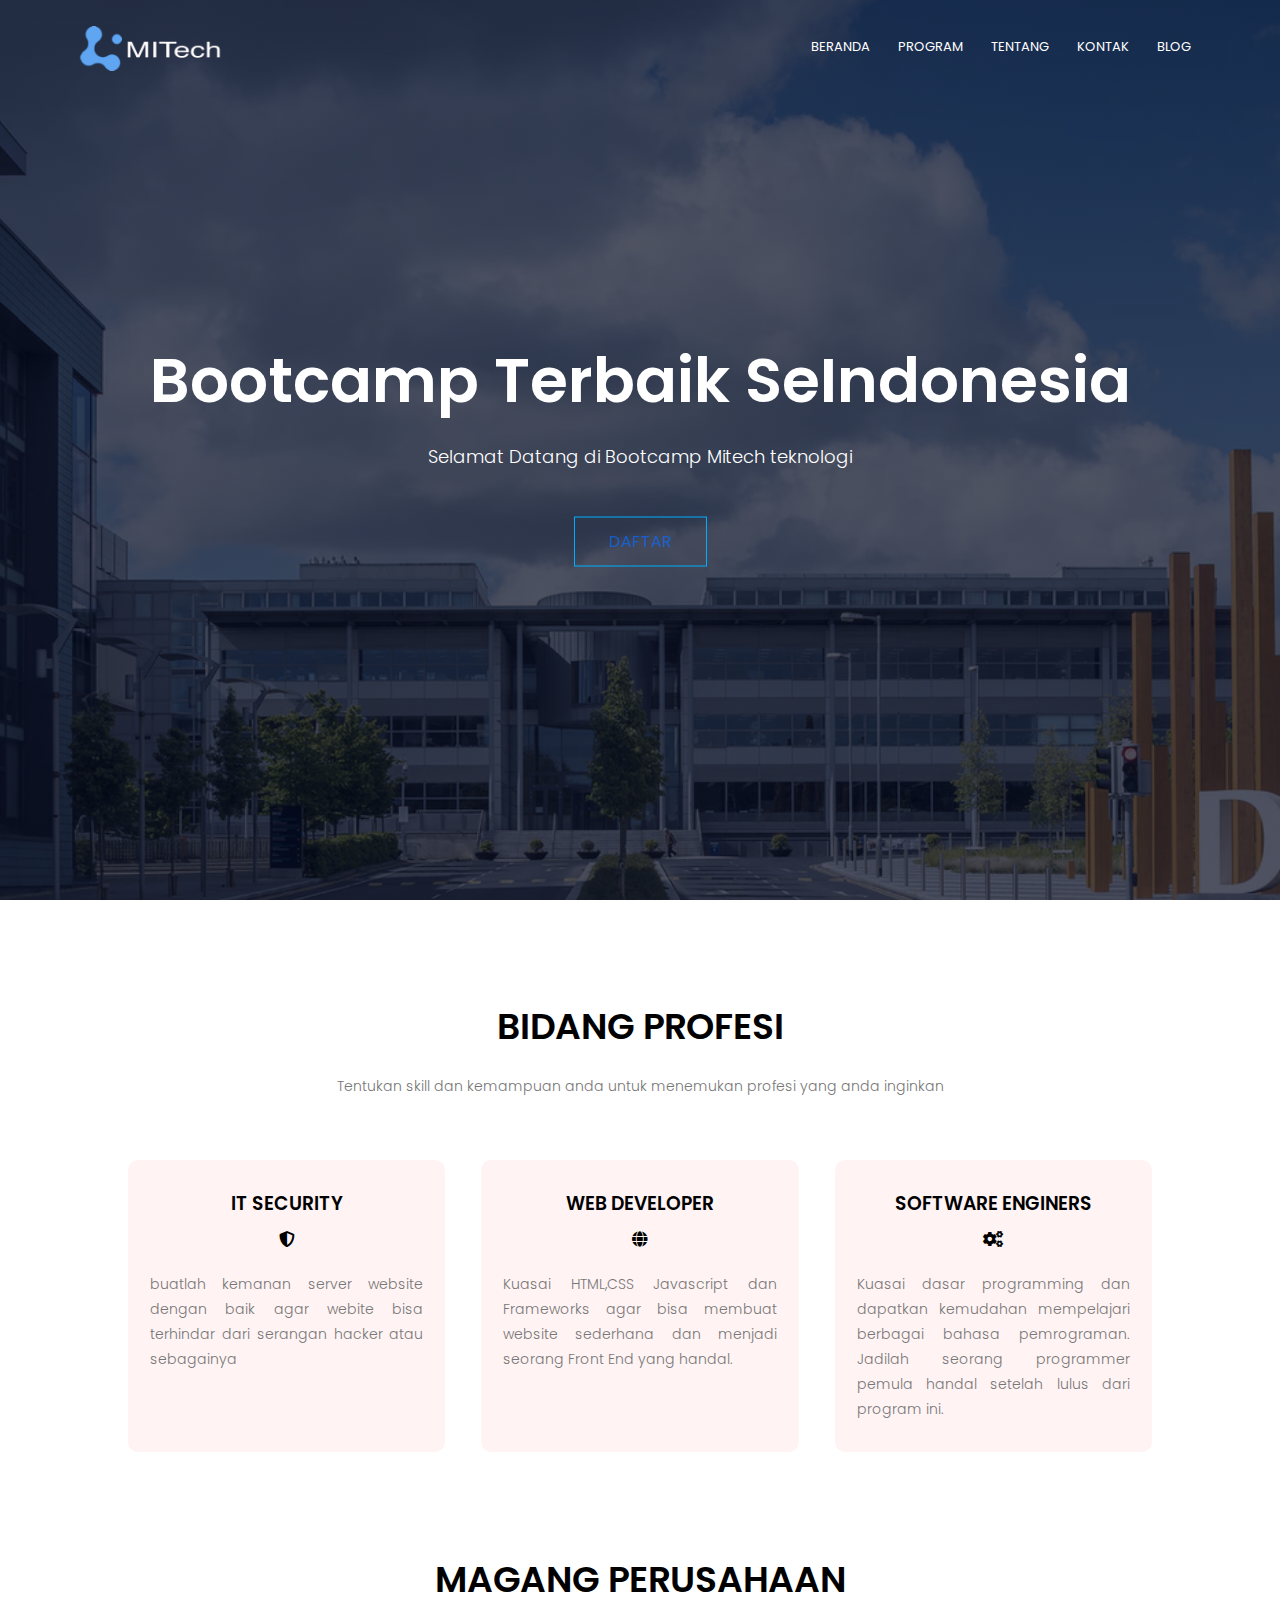
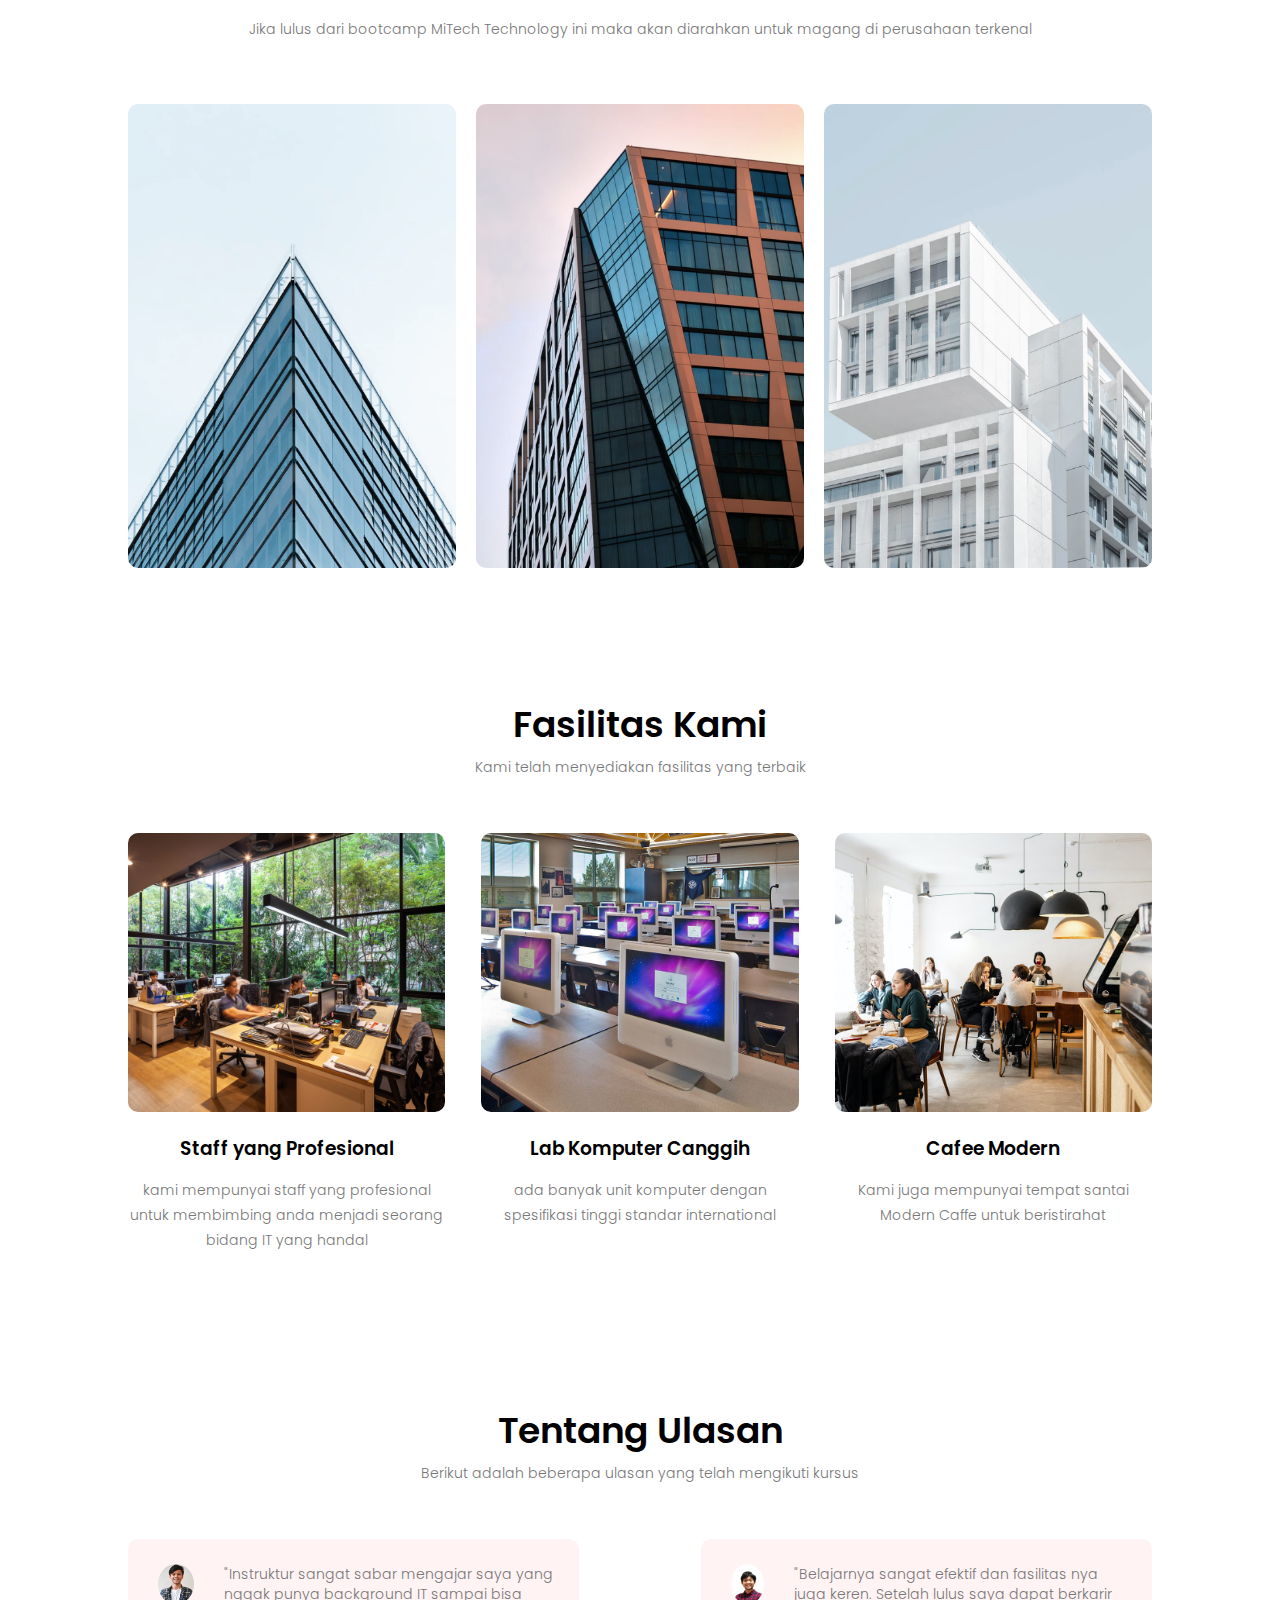
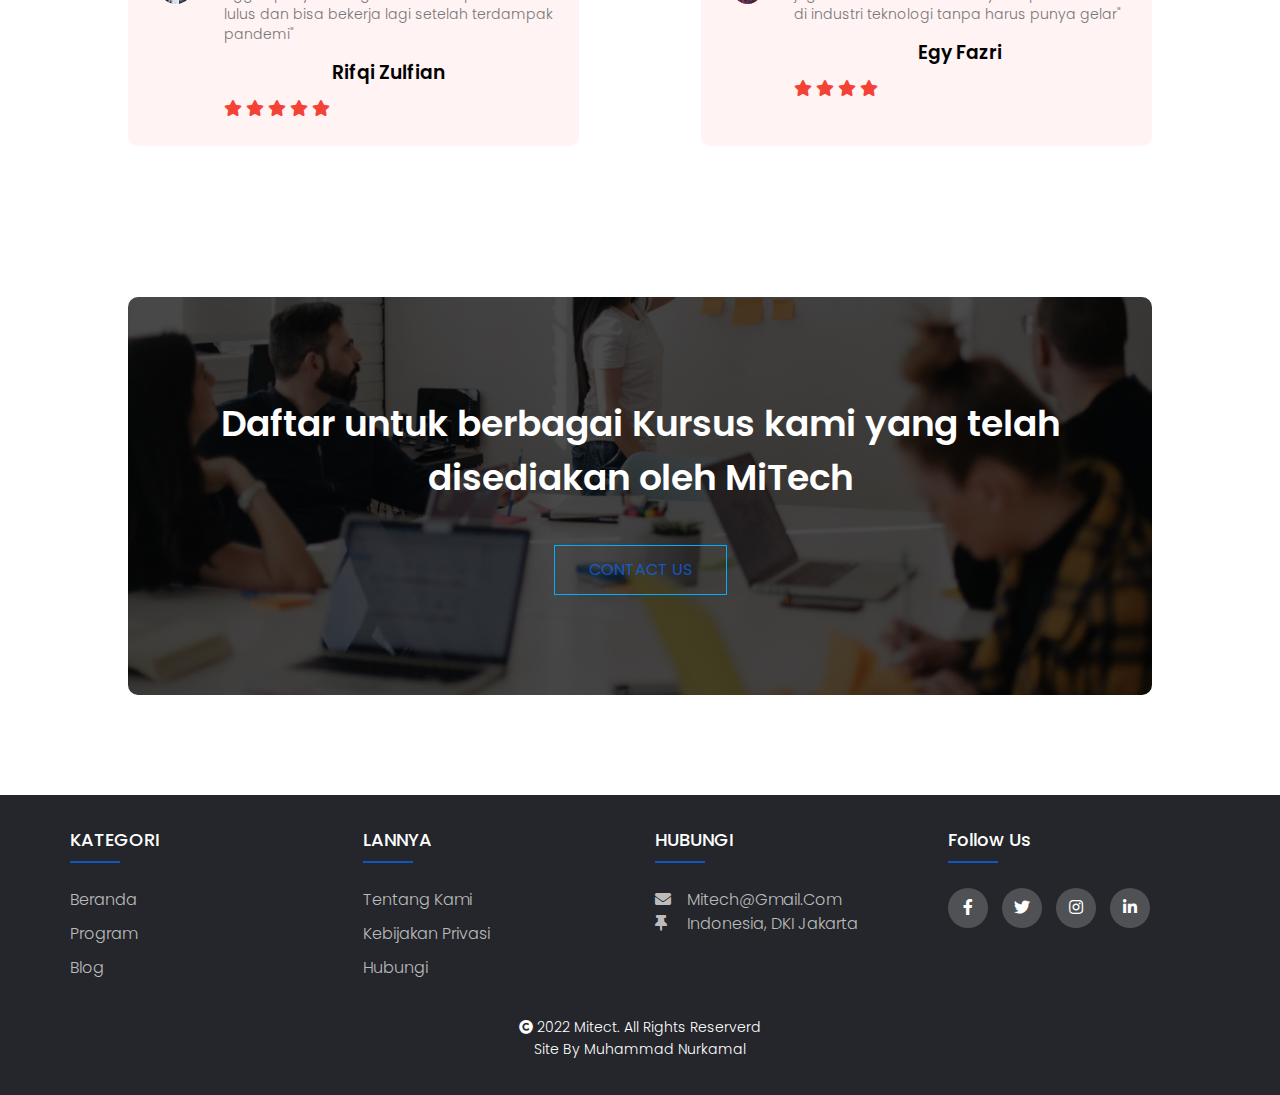
<file: index.html>
<!DOCTYPE html>
<html lang="en">
<head>
    <meta charset="UTF-8">
    <meta http-equiv="X-UA-Compatible" content="IE=edge">
    <meta name="viewport" content="width=device-width, initial-scale=1.0">
    <link rel="preconnect" href="https://fonts.googleapis.com">
    <link rel="preconnect" href="https://fonts.gstatic.com" crossorigin>
    <link href="https://fonts.googleapis.com/css2?family=Poppins:wght@700&display=swap" rel="stylesheet">
    <link rel="stylesheet" href="style.css">
    <link rel="stylesheet" href="https://stackpath.bootstrapcdn.com/font-awesome/4.7.0/css/font-awesome.min.css">
    <link rel="stylesheet" type="text/css" href="https://cdnjs.cloudflare.com/ajax/libs/font-awesome/5.15.1/css/all.min.css">
    <link rel="icon" type="img/png" sizes="32x32" href="images/favicon.png">
    <title>Modern IT Company - Mitech</title>
</head>
<body>
    
    <section>
        <div class="header">
            <nav>
                <a href="index.html"><img src="images/brand.png" alt=""></a>
                <div class="nav-links" id="navLinks">
                    <i class="fa fa-times" onclick="hideMenu()"></i>
                    <ul>
                        <li><a href="index.html">BERANDA</a></li>
                        <li><a href="course.html">PROGRAM</a></li>
                        <li><a href="about.html">TENTANG</a></li>
                        <li><a href="contact.html">KONTAK</a></li>
                        <li><a href="blog.html">BLOG</a></li>
                    </ul>
                </div>
                <i class="fa fa-bars" onclick="showMenu()"></i>
            </nav>
            <div class="text-box">
                <h1>Bootcamp Terbaik SeIndonesia</h1>
                <p>Selamat Datang di Bootcamp Mitech teknologi
                </p>
                <a href="index.html" class="hero-btn">DAFTAR</a>
            </div>
        </div>
    </section>

    <!-- ------course------- -->
    <section class="course" id="profesi">
        <h1>BIDANG PROFESI</h1>
        <p>Tentukan skill dan kemampuan anda untuk menemukan profesi yang anda inginkan</p>

        <div class="row">
            <div class="course-col">
                <h3>IT SECURITY</h3>
                <i class="fas fa-shield-alt"></i>
                <p>buatlah kemanan server website dengan baik agar webite bisa terhindar dari serangan hacker atau sebagainya</p>
            </div>
            <div class="course-col">
                <h3>WEB DEVELOPER</h3>
                <i class="fa fa-globe" aria-hidden="true"></i>
                <p>Kuasai HTML,CSS Javascript dan Frameworks agar bisa membuat website sederhana dan menjadi seorang Front End yang handal.</p>
                
                
            </div>
            <div class="course-col">
                <h3>SOFTWARE ENGINERS</h3>
                <i class="fa fa-cogs" aria-hidden="true"></i>
                <p>Kuasai dasar programming dan dapatkan kemudahan mempelajari berbagai bahasa pemrograman. Jadilah seorang programmer pemula handal setelah lulus dari program ini.</p>
                
            </div>
        </div>

    </section>


    <!-- -----campus------ -->

    <section>
        <div class="campus">
            <h1>MAGANG PERUSAHAAN</h1>
            <p>Jika lulus dari bootcamp MiTech Technology ini maka akan diarahkan untuk magang di perusahaan terkenal</p>

            <div class="row">
                <div class="campus-col">
                    <img src="images/london.png" alt="">
                    <div class="layer">
                        <h3>MICROSOFT</h3>
                    </div>
                </div>
                <div class="campus-col">
                    <img src="images/newyork.png" alt="">
                    <div class="layer">
                        <h3>GOOGLE</h3>
                    </div>
                </div><div class="campus-col">
                    <img src="images/washington.png" alt="">
                    <div class="layer">
                        <h3>APPLE</h3>
                    </div>
                </div>
                
            </div>

        </div>
    </section>


    <!-- -----facilities----- -->
    <section class="facilities">
        <h1>Fasilitas Kami</h1>
        <p>Kami telah menyediakan fasilitas yang terbaik</p>
        <div class="row">
            <div class="facilities-col">
                <img src="images/staff.png" alt="">
                <h3>Staff yang Profesional</h3>
                <p>kami mempunyai staff yang profesional untuk membimbing anda menjadi seorang bidang IT yang handal</p>
            </div>
            <div class="facilities-col">
                <img src="images/lab.png" alt="">
                <h3>Lab Komputer Canggih</h3>
                <P>ada banyak unit komputer dengan spesifikasi tinggi standar international</P>
            </div>
            <div class="facilities-col">
                <img src="images/cafeteria.png" alt="">
                <h3>Cafee Modern</h3>
                <P>Kami juga mempunyai tempat santai Modern Caffe untuk beristirahat</P>
            </div>
        </div>
    </section>

    <!-- -----testimonials----- -->
    <section class="testimonials">
        <h1>Tentang Ulasan</h1>
        <p>Berikut adalah beberapa ulasan yang telah mengikuti kursus</p>

        <div class="row">
            <div class="testimonial-col">
                <img src="images/avatar1.png" alt="">
                <div>
                    <p>"Instruktur sangat sabar mengajar saya yang nggak punya background IT
                        sampai bisa lulus dan bisa bekerja lagi setelah terdampak pandemi"
                    </p>
                    <h3>Rifqi Zulfian</h3>
                    <i class="fa fa-star"></i>
                    <i class="fa fa-star"></i>
                    <i class="fa fa-star"></i>
                    <i class="fa fa-star"></i>
                    <i class="fa fa-star" aria-hidden="true"></i>

                </div>

            </div>
            <div class="testimonial-col">
                <img src="images/avatar2.png" alt="">
                <div>
                    <p>"Belajarnya sangat efektif dan fasilitas nya juga keren. Setelah lulus saya dapat berkarir di industri teknologi tanpa harus punya gelar"</p>
                    <h3>Egy Fazri</h3>
                    <i class="fa fa-star"></i>
                    <i class="fa fa-star"></i>
                    <i class="fa fa-star"></i>
                    <i class="fa fa-star"></i>
                    <i class="fa fa-star-half-o"></i>
                </div>

            </div>
        </div>

    </section>

    <!-- call To action -->
    <section class="cta">
        <h1>
            Daftar untuk berbagai Kursus kami yang telah disediakan oleh MiTech
        </h1>
        <a href="contact.html" class="hero-btn">CONTACT US</a>
    </section>

    <!-- Footer -->
    <footer class="footer" id="footer">
        <div class="container">
           <div class="row-footer">
               <div class="footer-col">
                   <h4>KATEGORI</h4>
                   <ul>
                       <li><a href="index.html">Beranda</a></li>
                       <li><a href="course.html">Program</a></li>
                       <li><a href="blog.html">Blog</a></li>
                   </ul>
               </div>
               <div class="footer-col">
                   <h4>LANNYA</h4>
                   <ul>
                       <li><a href="about.html">Tentang Kami</a></li>
                       <li><a href="#footer">Kebijakan Privasi</a></li>
                       <li><a href="contact.html">Hubungi</a></li>
                   </ul>
               </div>
               <div class="footer-col">
                   <h4>HUBUNGI</h4>
                   <div class="contact-foot">
                    <a href="mailto:kamalzrocksteady@gmail.com"><i class="fas fa-envelope"></i>&emsp;mitech@gmail.com</a>
                    <a href="https://www.google.com/maps?ll=-6.229746,106.829518&z=10&t=m&hl=id&gl=ID&mapclient=embed&q=Jakarta+Daerah+Khusus+Ibukota+Jakarta" target="_blank"><i class="fas fa-thumbtack"></i>&emsp; Indonesia, DKI Jakarta</a>
                </div>
               </div>
               <div class="footer-col">
                   <h4>follow us</h4>
                   <div class="social-links">
                       <a href="https://www.facebook.com/muhammad.nurkamal.9699"><i class="fab fa-facebook-f"></i></a>
                       <a href="#footer"><i class="fab fa-twitter"></i></a>
                       <a href="https://www.instagram.com/kamalz45/"><i class="fab fa-instagram"></i></a>
                       <a href="#footer"><i class="fab fa-linkedin-in"></i></a>
                   </div>
               </div>
           </div>
        </div>
        <div class="copyright">
            <p><i class="fa fa-copyright" aria-hidden="true"></i>    2022 Mitect. All Rights Reserverd</p>
            <p>Site By Muhammad Nurkamal</p>
        </div>
     </footer>

    <!-- Ini Javascript -->
    <script>
        var navLinks = document.getElementById("navLinks")
        function showMenu(){
            navLinks.style.right = "0";
        }

        function hideMenu(){
            navLinks.style.right = "-200px";
        }

    </script>
</body>
</html>
</file>
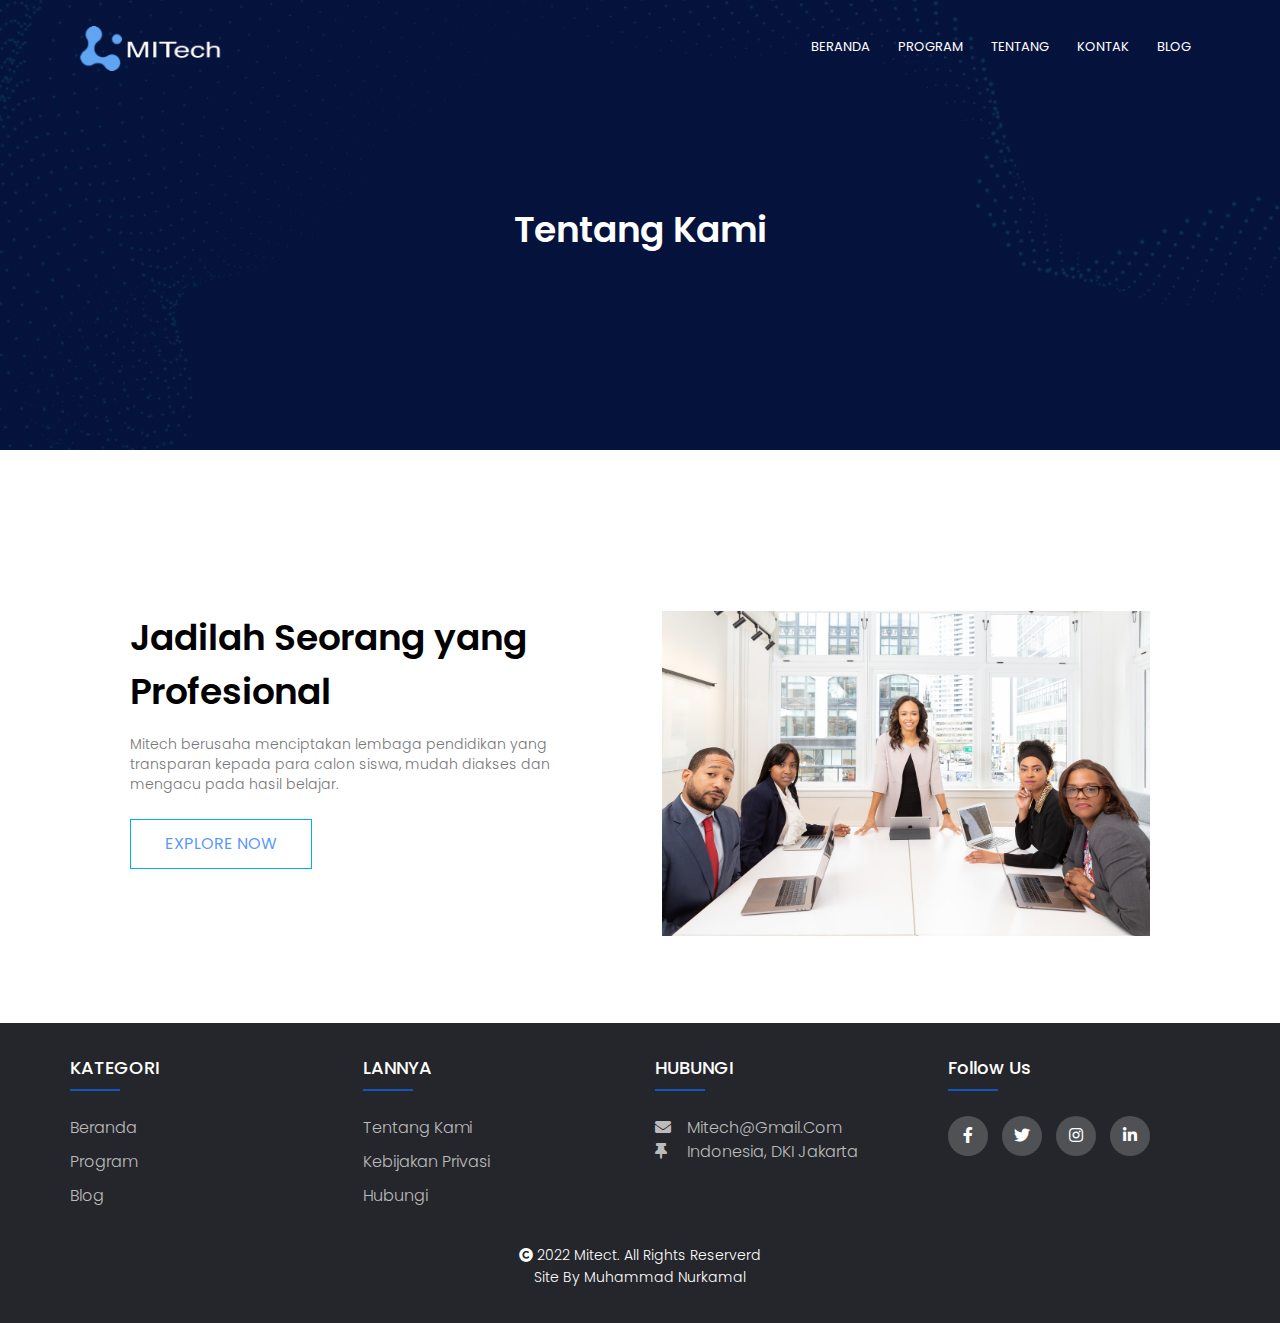
<file: about.html>
<!DOCTYPE html>
<html lang="en">
<head>
    <meta charset="UTF-8">
    <meta http-equiv="X-UA-Compatible" content="IE=edge">
    <meta name="viewport" content="width=device-width, initial-scale=1.0">
    <link rel="preconnect" href="https://fonts.googleapis.com">
    <link rel="preconnect" href="https://fonts.gstatic.com" crossorigin>
    <link href="https://fonts.googleapis.com/css2?family=Poppins:wght@700&display=swap" rel="stylesheet">
    <link rel="stylesheet" href="style.css">
    <link rel="stylesheet" href="https://stackpath.bootstrapcdn.com/font-awesome/4.7.0/css/font-awesome.min.css">
    <link rel="stylesheet" type="text/css" href="https://cdnjs.cloudflare.com/ajax/libs/font-awesome/5.15.1/css/all.min.css">
    <link rel="icon" type="img/png" sizes="32x32" href="images/favicon.png">
    <title>Modern IT Company - Mitech</title>
</head>
<body>
    
    <section>
        <div class="sub-header">
            <nav>
                <a href="index.html"><img src="images/brand.png" alt=""></a>
                <div class="nav-links" id="navLinks">
                    <i class="fa fa-times" onclick="hideMenu()"></i>
                    <ul>
                        <li><a href="index.html">BERANDA</a></li>
                        <li><a href="#profesi">PROGRAM</a></li>
                        <li><a href="about.html">TENTANG</a></li>
                        <li><a href="contact.html">KONTAK</a></li>
                        <li><a href="blog.html">BLOG</a></li>
                    </ul>
                </div>
                <i class="fa fa-bars" onclick="showMenu()"></i>
            </nav>
            <h1>Tentang Kami</h1>
        </div>
    </section>

    <!-- -----About Us Content------ -->
    <section class="about-us">
        <div class="row">
            <div class="about-col">
                <h1>Jadilah Seorang yang Profesional</h1>
                <p>
                   Mitech berusaha menciptakan lembaga pendidikan yang transparan kepada para calon siswa, mudah diakses dan mengacu pada hasil belajar.
                </p>
                <a href="" class="hero-btn">EXPLORE NOW</a>
            </div>

            <div class="about-col">
                <img src="images/about.jpg" alt="">
            </div>
        </div>
    </section>

   <!-- Footer -->
   <footer class="footer" id="footer">
    <div class="container">
       <div class="row-footer">
           <div class="footer-col">
               <h4>KATEGORI</h4>
               <ul>
                   <li><a href="index.html">Beranda</a></li>
                   <li><a href="course.html">Program</a></li>
                   <li><a href="blog.html">Blog</a></li>
               </ul>
           </div>
           <div class="footer-col">
               <h4>LANNYA</h4>
               <ul>
                   <li><a href="about.html">Tentang Kami</a></li>
                   <li><a href="#footer">Kebijakan Privasi</a></li>
                   <li><a href="contact.html">Hubungi</a></li>
               </ul>
           </div>
           <div class="footer-col">
               <h4>HUBUNGI</h4>
               <div class="contact-foot">
                <a href="mailto:kamalzrocksteady@gmail.com"><i class="fas fa-envelope"></i>&emsp;mitech@gmail.com</a>
                <a href="https://www.google.com/maps?ll=-6.229746,106.829518&z=10&t=m&hl=id&gl=ID&mapclient=embed&q=Jakarta+Daerah+Khusus+Ibukota+Jakarta"><i class="fas fa-thumbtack"></i>&emsp; Indonesia, DKI Jakarta</a>
            </div>
           </div>
           <div class="footer-col">
               <h4>follow us</h4>
               <div class="social-links">
                   <a href="https://www.facebook.com/muhammad.nurkamal.9699"><i class="fab fa-facebook-f"></i></a>
                   <a href="#footer"><i class="fab fa-twitter"></i></a>
                   <a href="https://www.instagram.com/kamalz45/"><i class="fab fa-instagram"></i></a>
                   <a href="#footer"><i class="fab fa-linkedin-in"></i></a>
               </div>
           </div>
       </div>
    </div>
    <div class="copyright">
        <p><i class="fa fa-copyright" aria-hidden="true"></i>    2022 Mitect. All Rights Reserverd</p>
        <p>Site By Muhammad Nurkamal</p>
    </div>
 </footer>




    <!-- Ini Javascript -->
    <script>
        var navLinks = document.getElementById("navLinks")
        function showMenu(){
            navLinks.style.right = "0";
        }

        function hideMenu(){
            navLinks.style.right = "-200px";
        }

    </script>
</body>
</html>
</file>
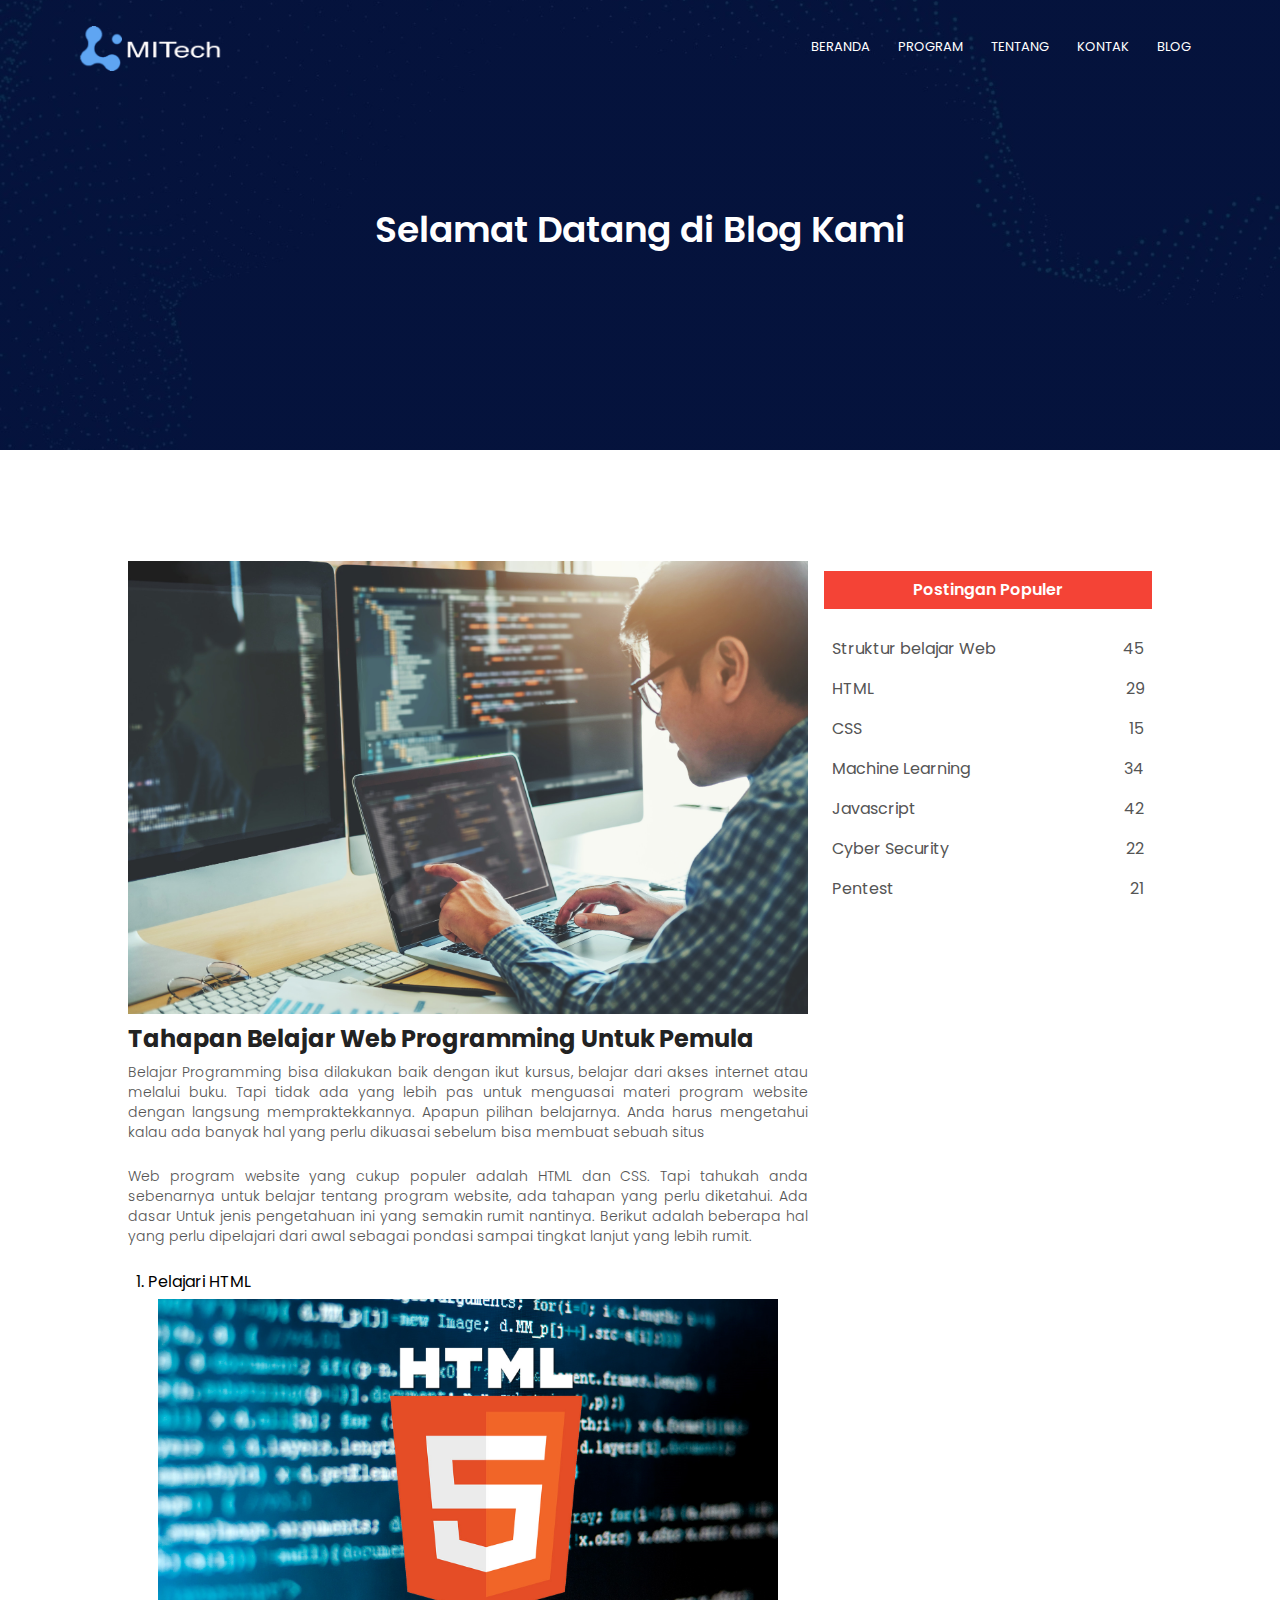
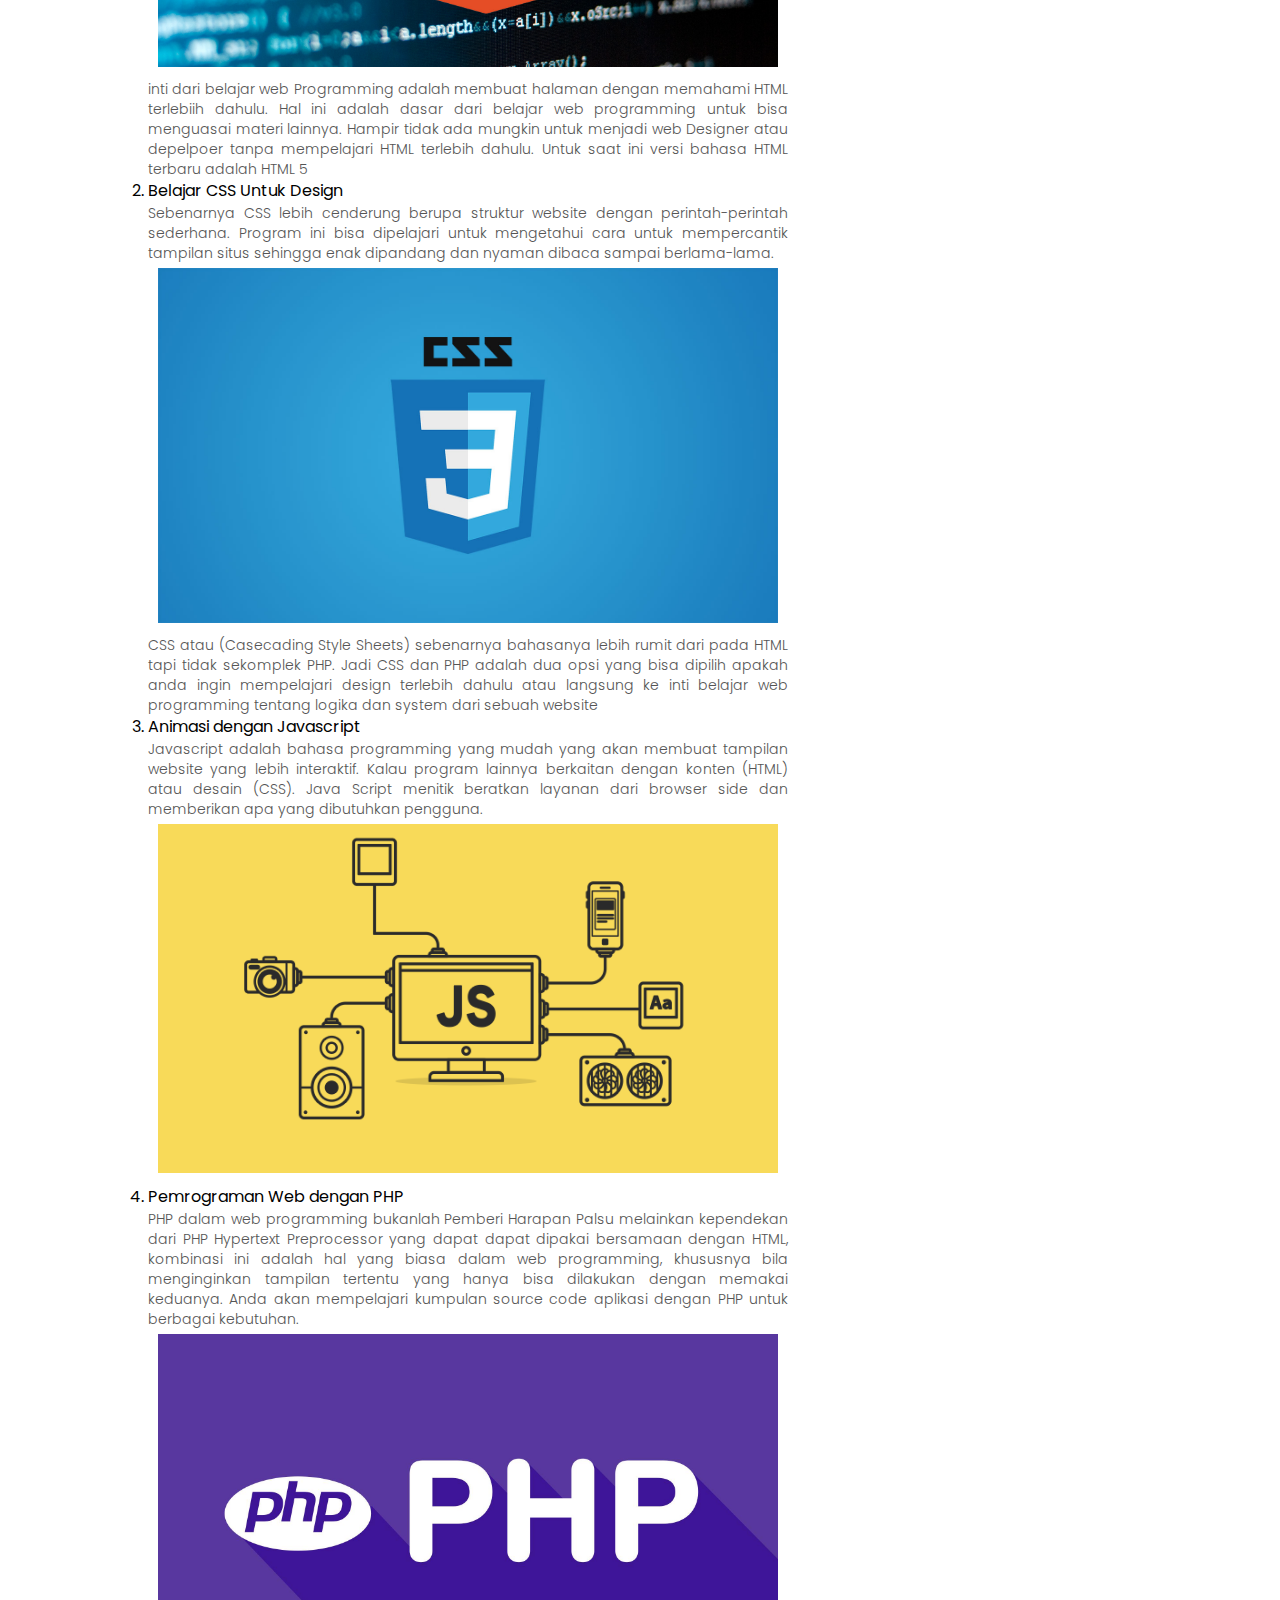
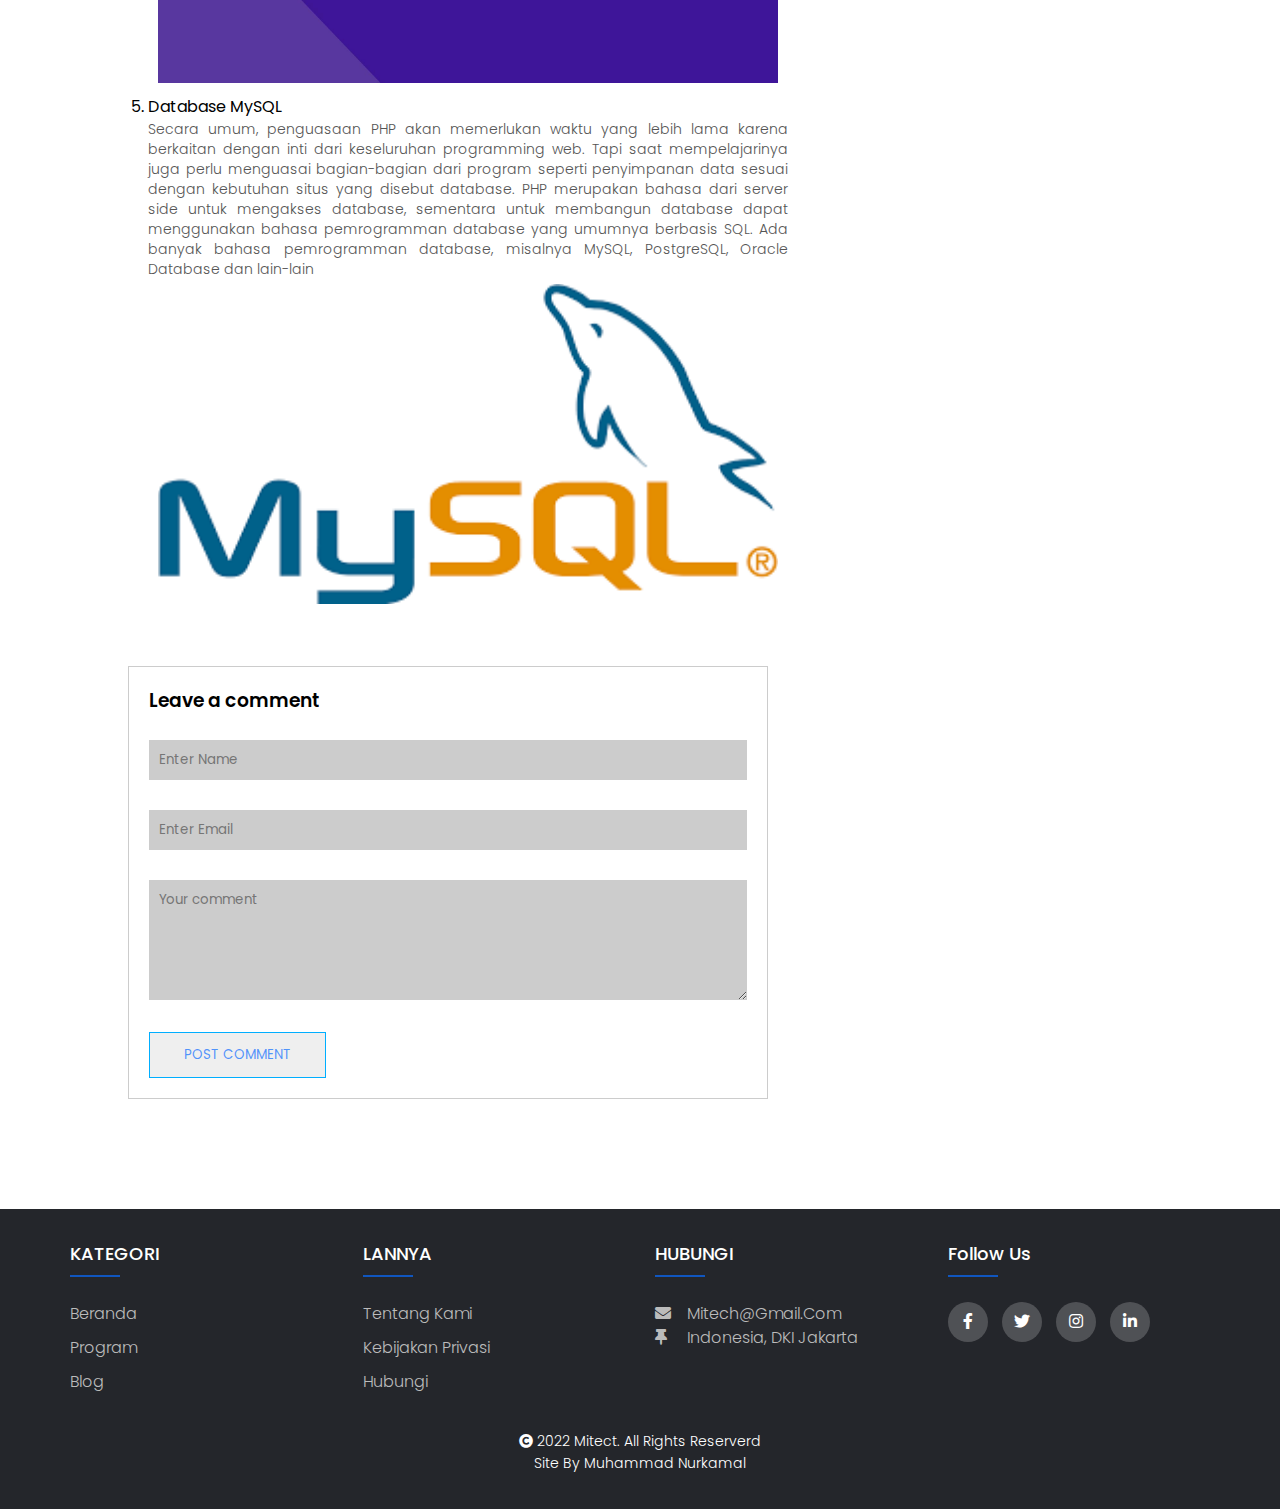
<file: blog.html>
<!DOCTYPE html>
<html lang="en">
<head>
    <meta charset="UTF-8">
    <meta http-equiv="X-UA-Compatible" content="IE=edge">
    <meta name="viewport" content="width=device-width, initial-scale=1.0">
    <link rel="preconnect" href="https://fonts.googleapis.com">
    <link rel="preconnect" href="https://fonts.gstatic.com" crossorigin>
    <link href="https://fonts.googleapis.com/css2?family=Poppins:wght@700&display=swap" rel="stylesheet">
    <link rel="stylesheet" href="style.css">
    <link rel="stylesheet" href="https://stackpath.bootstrapcdn.com/font-awesome/4.7.0/css/font-awesome.min.css">
    <link rel="stylesheet" type="text/css" href="https://cdnjs.cloudflare.com/ajax/libs/font-awesome/5.15.1/css/all.min.css">
    <link rel="icon" type="img/png" sizes="32x32" href="images/favicon.png">
    <title>Modern IT Company - Mitech</title>
</head>
<body>
    
    <section>
        <div class="sub-header">
            <nav>
                <a href="index.html"><img src="images/brand.png" alt=""></a>
                <div class="nav-links" id="navLinks">
                    <i class="fa fa-times" onclick="hideMenu()"></i>
                    <ul>
                        <li><a href="index.html">BERANDA</a></li>
                        <li><a href="#profesi">PROGRAM</a></li>
                        <li><a href="about.html">TENTANG</a></li>
                        <li><a href="contact.html">KONTAK</a></li>
                        <li><a href="blog.html">BLOG</a></li>
                    </ul>
                </div>
                <i class="fa fa-bars" onclick="showMenu()"></i>
            </nav>
            <h1>Selamat Datang di Blog Kami</h1>
        </div>
    </section>

    <!-- blog page content -->
    <section class="blog-content">
        <div class="row">
            <div class="blog-left">
                <img src="images/bab-blog.jpg" alt="">
                <h2>Tahapan Belajar Web Programming Untuk Pemula</h2>
                <p>
                    Belajar Programming bisa dilakukan baik dengan ikut kursus, belajar dari 
                    akses internet atau melalui buku. Tapi tidak ada yang lebih pas untuk menguasai materi program 
                    website dengan langsung mempraktekkannya. Apapun pilihan belajarnya. Anda harus mengetahui 
                    kalau ada banyak hal yang perlu dikuasai sebelum bisa membuat sebuah situs 
                </p>
                <br>
                <p>
                    Web program website yang cukup populer adalah HTML dan CSS. Tapi tahukah anda sebenarnya
                    untuk belajar tentang program website, ada tahapan yang perlu diketahui. Ada dasar Untuk
                    jenis pengetahuan ini yang semakin rumit nantinya. Berikut adalah beberapa hal
                    yang perlu dipelajari dari awal sebagai pondasi sampai tingkat lanjut yang lebih rumit.
                </p>
                <br>
                <ol>
                    <li>Pelajari HTML</li>
                    <div>
                        <img src="images/html.png" alt="">
                    </div>
                    <p>inti dari belajar web Programming adalah membuat halaman dengan memahami HTML terlebiih
                        dahulu. Hal ini adalah dasar dari belajar web programming untuk bisa menguasai materi lainnya.
                        Hampir tidak ada mungkin untuk menjadi web Designer atau depelpoer
                        tanpa mempelajari HTML terlebih dahulu. Untuk saat ini versi bahasa HTML terbaru adalah HTML 5
                    </p>
                    <li>Belajar CSS Untuk Design</li>
                    <p>Sebenarnya CSS lebih cenderung berupa struktur website dengan perintah-perintah sederhana.
                        Program ini bisa dipelajari untuk mengetahui cara untuk mempercantik tampilan situs sehingga enak dipandang 
                        dan nyaman dibaca sampai berlama-lama.
                    </p>
                    <div>
                        <img src="images/css.jpg" alt="">
                    </div>
                    <p>CSS atau (Casecading Style Sheets) sebenarnya bahasanya lebih rumit dari pada HTML tapi tidak sekomplek PHP. Jadi 
                        CSS dan PHP adalah dua opsi yang bisa dipilih apakah anda ingin mempelajari design terlebih dahulu
                        atau langsung ke inti belajar web programming tentang logika dan system dari sebuah website</p>
                    <li>Animasi dengan Javascript</li>
                    <p>
                        Javascript adalah bahasa programming yang mudah yang akan membuat tampilan website yang lebih interaktif.
                        Kalau program lainnya berkaitan dengan konten (HTML) atau desain (CSS). Java Script menitik beratkan layanan
                        dari browser side dan memberikan apa yang dibutuhkan pengguna.
                    <div>
                        <img src="images/js.jpg" alt="">
                    </div>
                    </p>
                    <li>Pemrograman Web dengan PHP</li>
                    <p>
                        PHP dalam web programming bukanlah Pemberi Harapan Palsu melainkan kependekan dari PHP Hypertext
                        Preprocessor yang dapat dapat dipakai bersamaan dengan HTML, kombinasi ini adalah hal yang biasa dalam web programming,
                        khususnya bila menginginkan tampilan tertentu yang hanya bisa dilakukan dengan memakai keduanya. Anda akan mempelajari
                        kumpulan source code aplikasi dengan PHP untuk berbagai kebutuhan.
                    <div>
                        <img src="images/php.jpg" alt="">
                    </div>
                    </p>
                    <li>Database MySQL</li>
                    <p>
                        Secara umum, penguasaan PHP akan memerlukan waktu yang lebih lama karena berkaitan dengan inti dari keseluruhan programming web. Tapi saat mempelajarinya juga perlu menguasai
                        bagian-bagian dari program seperti penyimpanan data sesuai dengan kebutuhan situs yang disebut database. PHP merupakan bahasa dari server side untuk mengakses database, sementara untuk 
                        membangun database dapat menggunakan bahasa pemrogramman database yang umumnya berbasis SQL. Ada banyak bahasa pemrogramman database, misalnya MySQL, PostgreSQL, Oracle Database dan lain-lain
                    </p>
                    <div>
                        <img src="images/sql.jpg" alt="">
                    </div>
                </ol>


                <div class="comment-box">
                    <h3>Leave a comment</h3>

                    <form class="comment-form">
                        <input type="text" placeholder="Enter Name">
                        <input type="text" placeholder="Enter Email">
                        <textarea rows="5" placeholder="Your comment"></textarea>
                        <button type="submit" class="hero-btn red-btn">
                            POST COMMENT
                        </button>
                    </form>
    
                </div>



            </div>
            <div class="blog-right">
                <h3>Postingan Populer</h3>
                <div>
                    <span>Struktur belajar Web</span>
                    <span>45</span>
                </div>
                <div>
                    <span>HTML</span>
                    <span>29</span>
                </div>
                <div>
                    <span>CSS</span>
                    <span>15</span>
                </div>
                <div>
                    <span>Machine Learning</span>
                    <span>34</span>
                </div>
                <div>
                    <span>Javascript</span>
                    <span>42</span>
                </div>
                <div>
                    <span>Cyber Security</span>
                    <span>22</span>
                </div>
                <div>
                    <span>Pentest</span>
                    <span>21</span>
                </div>
            </div>
        </div>

    </section>

    <!-- Footer -->
    <footer class="footer" id="footer">
        <div class="container">
           <div class="row-footer">
               <div class="footer-col">
                   <h4>KATEGORI</h4>
                   <ul>
                       <li><a href="index.html">Beranda</a></li>
                       <li><a href="course.html">Program</a></li>
                       <li><a href="blog.html">Blog</a></li>
                   </ul>
               </div>
               <div class="footer-col">
                   <h4>LANNYA</h4>
                   <ul>
                       <li><a href="about.html">Tentang Kami</a></li>
                       <li><a href="#footer">Kebijakan Privasi</a></li>
                       <li><a href="contact.html">Hubungi</a></li>
                   </ul>
               </div>
               <div class="footer-col">
                   <h4>HUBUNGI</h4>
                   <div class="contact-foot">
                    <a href="mailto:kamalzrocksteady@gmail.com"><i class="fas fa-envelope"></i>&emsp;mitech@gmail.com</a>
                    <a href="https://www.google.com/maps?ll=-6.229746,106.829518&z=10&t=m&hl=id&gl=ID&mapclient=embed&q=Jakarta+Daerah+Khusus+Ibukota+Jakarta"><i class="fas fa-thumbtack"></i>&emsp; Indonesia, DKI Jakarta</a>
                </div>
               </div>
               <div class="footer-col">
                   <h4>follow us</h4>
                   <div class="social-links">
                       <a href="https://www.facebook.com/muhammad.nurkamal.9699"><i class="fab fa-facebook-f"></i></a>
                       <a href="#footer"><i class="fab fa-twitter"></i></a>
                       <a href="https://www.instagram.com/kamalz45/"><i class="fab fa-instagram"></i></a>
                       <a href="#footer"><i class="fab fa-linkedin-in"></i></a>
                   </div>
               </div>
           </div>
        </div>
        <div class="copyright">
            <p><i class="fa fa-copyright" aria-hidden="true"></i>    2022 Mitect. All Rights Reserverd</p>
            <p>Site By Muhammad Nurkamal</p>
        </div>
     </footer>




    <!-- Ini Javascript -->
    <script>
        var navLinks = document.getElementById("navLinks")
        function showMenu(){
            navLinks.style.right = "0";
        }

        function hideMenu(){
            navLinks.style.right = "-200px";
        }

    </script>
</body>
</html>
</file>
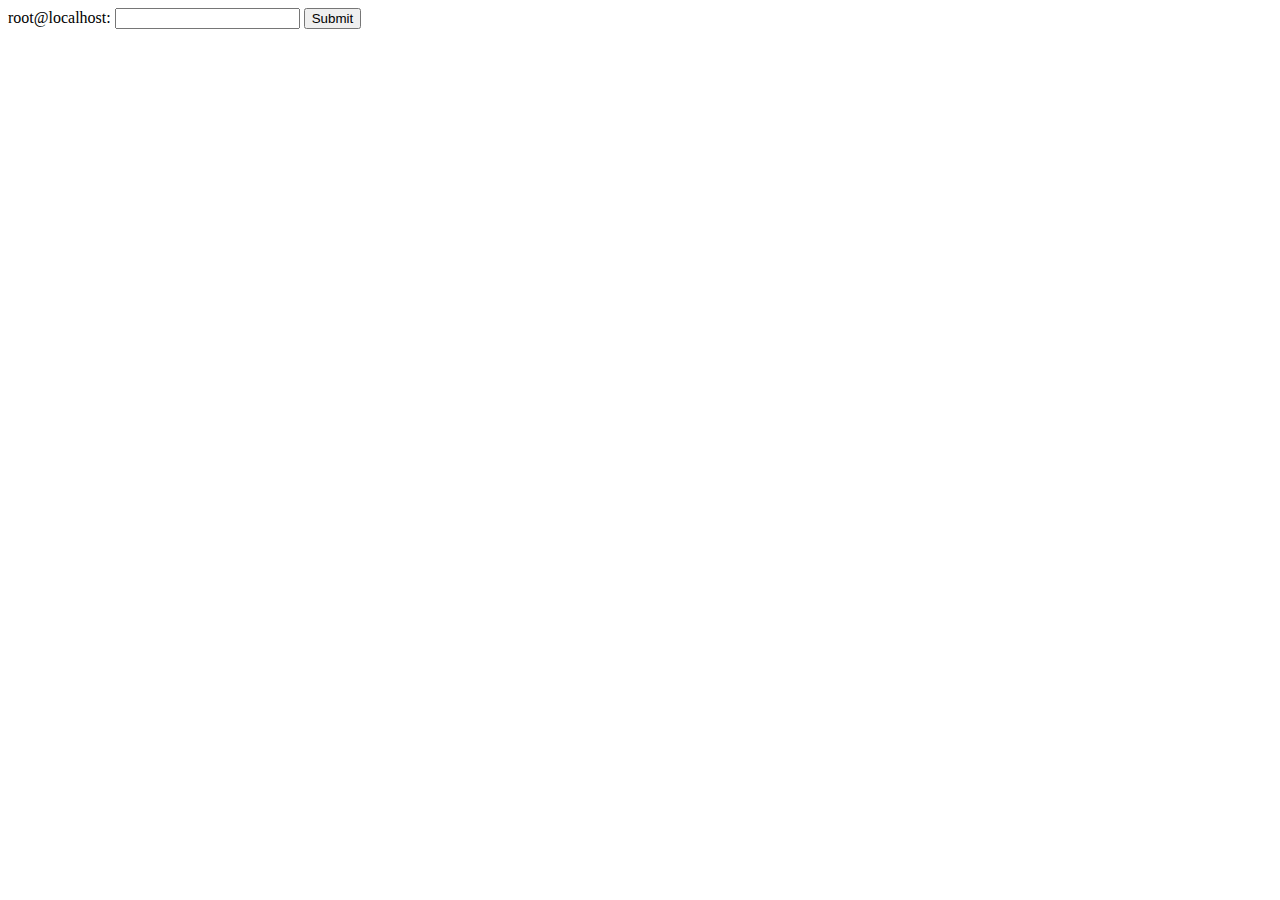
<file: chat.html>
<!DOCTYPE html>
<html lang="en">
<head>
    <meta charset="UTF-8">
    <meta http-equiv="X-UA-Compatible" content="IE=edge">
    <meta name="viewport" content="width=device-width, initial-scale=1.0">
    <title>Ini adalah fitur chat</title>
</head>
<body>
    <label for="chat">root@localhost: </label>
    <input type="text" name="chat" id="chat">
    <input type="submit" name="submit" id="submit" placeholder="">
</body>
</html>
</file>
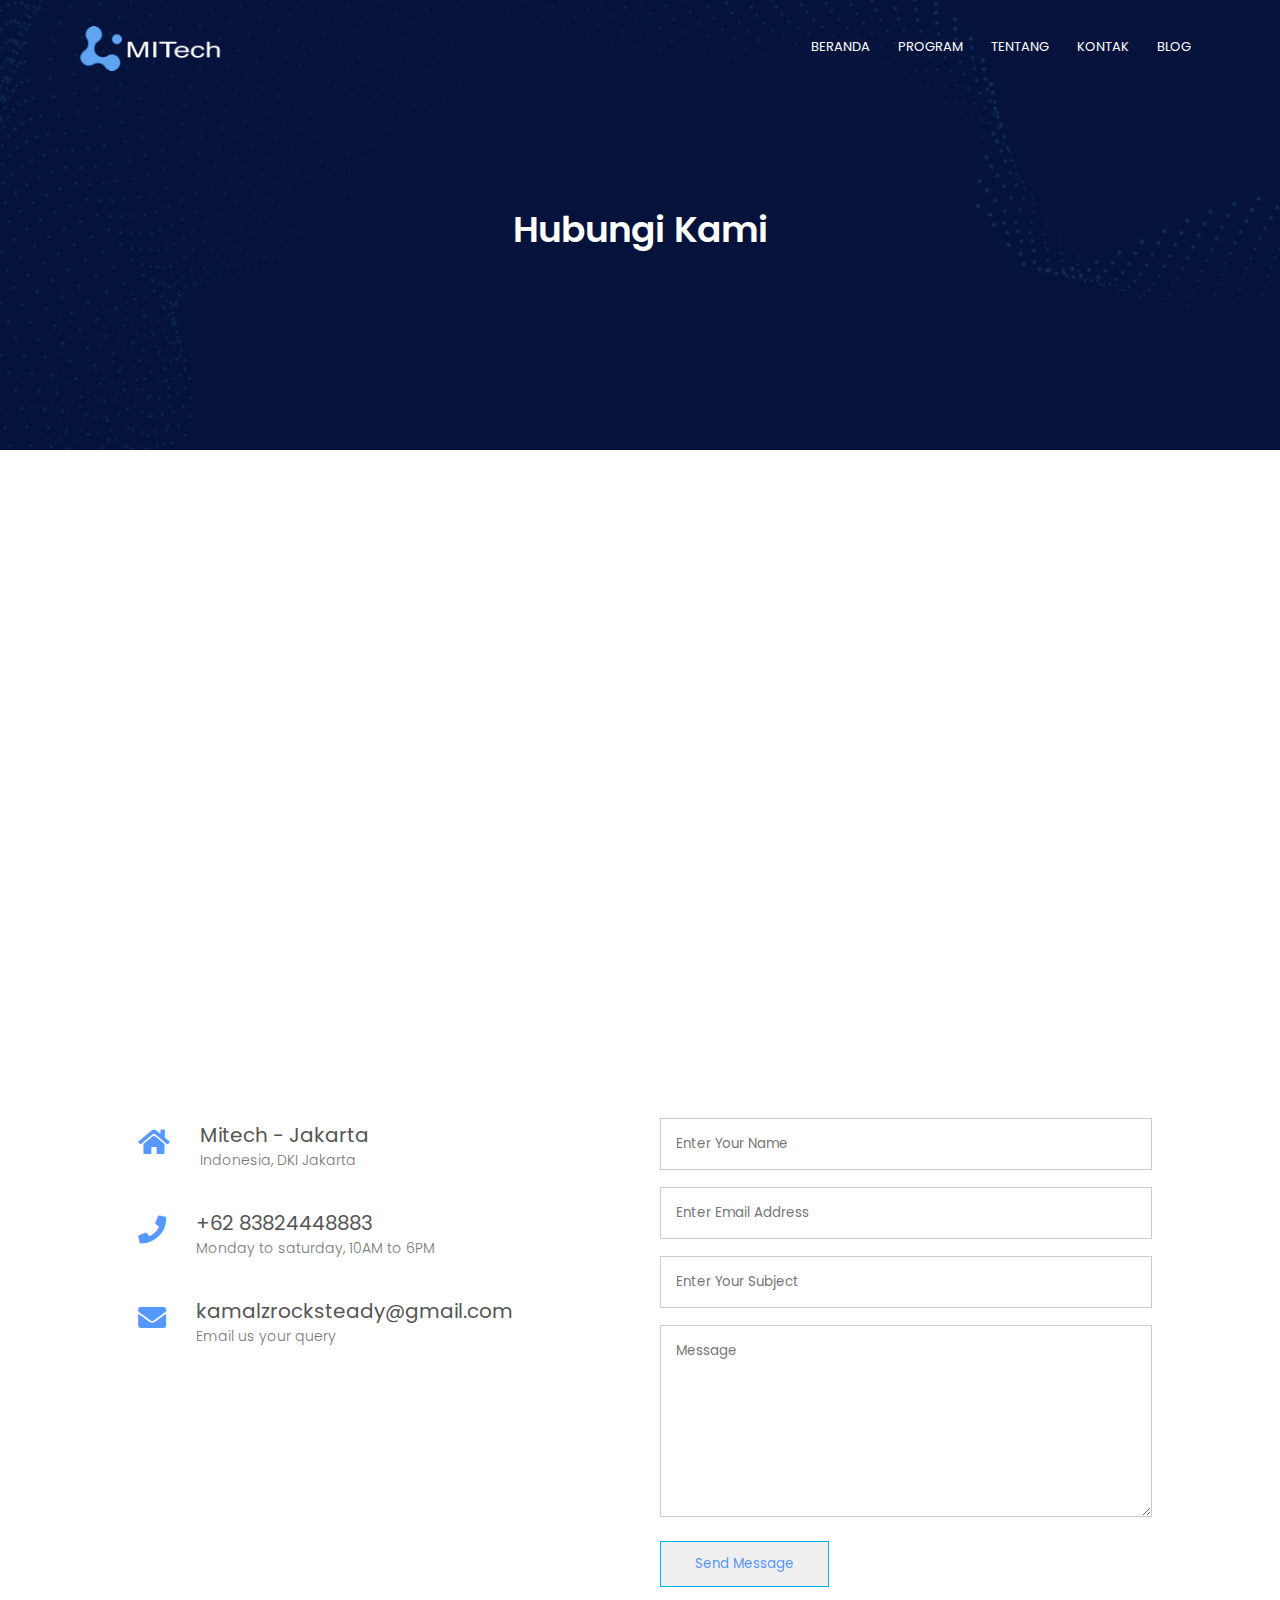
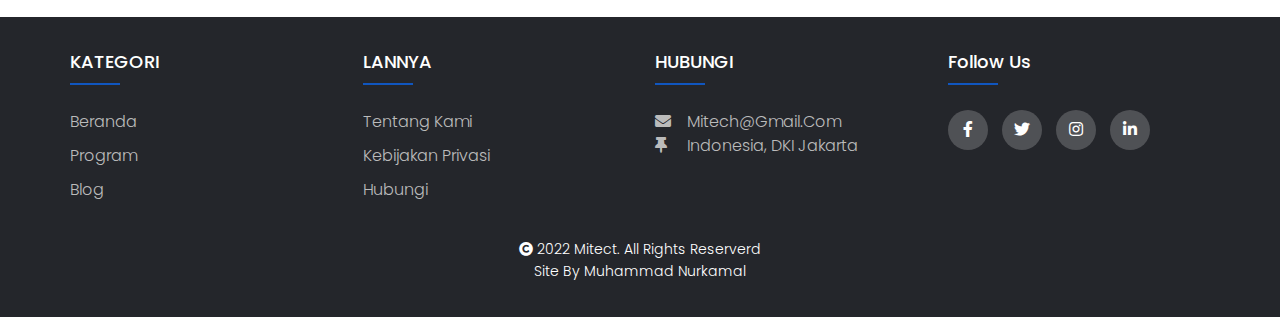
<file: contact.html>
<!DOCTYPE html>
<html lang="en">
<head>
    <meta charset="UTF-8">
    <meta http-equiv="X-UA-Compatible" content="IE=edge">
    <meta name="viewport" content="width=device-width, initial-scale=1.0">
    <link rel="preconnect" href="https://fonts.googleapis.com">
    <link rel="preconnect" href="https://fonts.gstatic.com" crossorigin>
    <link href="https://fonts.googleapis.com/css2?family=Poppins:wght@700&display=swap" rel="stylesheet">
    <link rel="stylesheet" href="style.css">
    <link rel="stylesheet" href="https://stackpath.bootstrapcdn.com/font-awesome/4.7.0/css/font-awesome.min.css">
    <link rel="stylesheet" type="text/css" href="https://cdnjs.cloudflare.com/ajax/libs/font-awesome/5.15.1/css/all.min.css">
    <link rel="icon" type="img/png" sizes="32x32" href="images/favicon.png">
    <title>Modern IT Company - Mitech</title>
</head>
<body>
    
    <section>
        <div class="sub-header">
            <nav>
                <a href="index.html"><img src="images/brand.png" alt=""></a>
                <div class="nav-links" id="navLinks">
                    <i class="fa fa-times" onclick="hideMenu()"></i>
                    <ul>
                        <li><a href="index.html">BERANDA</a></li>
                        <li><a href="#profesi">PROGRAM</a></li>
                        <li><a href="about.html">TENTANG</a></li>
                        <li><a href="contact.html">KONTAK</a></li>
                        <li><a href="blog.html">BLOG</a></li>
                    </ul>
                </div>
                <i class="fa fa-bars" onclick="showMenu()"></i>
            </nav>
            <h1>Hubungi Kami</h1>
        </div>
    </section>

    <!-- -----contact us------ -->
    <section class="location">
        <iframe src="https://www.google.com/maps/embed?pb=!1m18!1m12!1m3!1d253840.65295170675!2d106.68942886848023!3d-6.229386697356889!2m3!1f0!2f0!3f0!3m2!1i1024!2i768!4f13.1!3m3!1m2!1s0x2e69f3e945e34b9d%3A0x5371bf0fdad786a2!2sJakarta%2C%20Daerah%20Khusus%20Ibukota%20Jakarta!5e0!3m2!1sid!2sid!4v1641709853704!5m2!1sid!2sid" width="600" height="450" style="border:0;" allowfullscreen="" loading="lazy"></iframe>

    </section>

    <section class="contact-us">  
        <div class="row">
            <div class="contact-col">
                <div>
                    <i class="fa fa-home"></i>
                    <span>
                        <h5>Mitech - Jakarta</h5>
                        <p>Indonesia, DKI Jakarta</p>
                    </span>
                </div>
                <div>
                    <i class="fa fa-phone"></i>
                    <span>
                        <h5>+62 83824448883</h5>
                        <p>Monday to saturday, 10AM to 6PM</p>
                    </span>
                </div>
                <div>
                    <i class="fa fa-envelope"></i>
                    <span>
                        <h5>kamalzrocksteady@gmail.com</h5>
                        <p>Email us your query</p>
                    </span>
                </div>
            </div>
            <div class="contact-col">
                <form action="form-handler.php" method="post">
                    <input type="text" name="name" placeholder="Enter Your Name" required>
                    <input type="email" name="email" placeholder="Enter Email Address" required>
                    <input type="text" name="subject" placeholder="Enter Your Subject" required>
                    <textarea rows="8" name="message" placeholder="Message" required></textarea>
                    <button type="submit" class="hero-btn red-btn">Send Message</button>
                </form>
            </div>
        </div>
    </section>
    

    <!-- Footer -->
    <footer class="footer" id="footer">
        <div class="container">
           <div class="row-footer">
               <div class="footer-col">
                   <h4>KATEGORI</h4>
                   <ul>
                       <li><a href="index.html">Beranda</a></li>
                       <li><a href="course.html">Program</a></li>
                       <li><a href="blog.html">Blog</a></li>
                   </ul>
               </div>
               <div class="footer-col">
                   <h4>LANNYA</h4>
                   <ul>
                       <li><a href="about.html">Tentang Kami</a></li>
                       <li><a href="#footer">Kebijakan Privasi</a></li>
                       <li><a href="contact.html">Hubungi</a></li>
                   </ul>
               </div>
               <div class="footer-col">
                   <h4>HUBUNGI</h4>
                   <div class="contact-foot">
                    <a href="mailto:kamalzrocksteady@gmail.com"><i class="fas fa-envelope"></i>&emsp;mitech@gmail.com</a>
                    <a href="https://www.google.com/maps?ll=-6.229746,106.829518&z=10&t=m&hl=id&gl=ID&mapclient=embed&q=Jakarta+Daerah+Khusus+Ibukota+Jakarta"><i class="fas fa-thumbtack"></i>&emsp; Indonesia, DKI Jakarta</a>
                </div>
               </div>
               <div class="footer-col">
                   <h4>follow us</h4>
                   <div class="social-links">
                       <a href="https://www.facebook.com/muhammad.nurkamal.9699"><i class="fab fa-facebook-f"></i></a>
                       <a href="#footer"><i class="fab fa-twitter"></i></a>
                       <a href="https://www.instagram.com/kamalz45/"><i class="fab fa-instagram"></i></a>
                       <a href="#footer"><i class="fab fa-linkedin-in"></i></a>
                   </div>
               </div>
           </div>
        </div>
        <div class="copyright">
            <p><i class="fa fa-copyright" aria-hidden="true"></i>    2022 Mitect. All Rights Reserverd</p>
            <p>Site By Muhammad Nurkamal</p>
        </div>
     </footer>




    <!-- Ini Javascript -->
    <script>
        var navLinks = document.getElementById("navLinks")
        function showMenu(){
            navLinks.style.right = "0";
        }

        function hideMenu(){
            navLinks.style.right = "-200px";
        }

    </script>
</body>
</html>
</file>
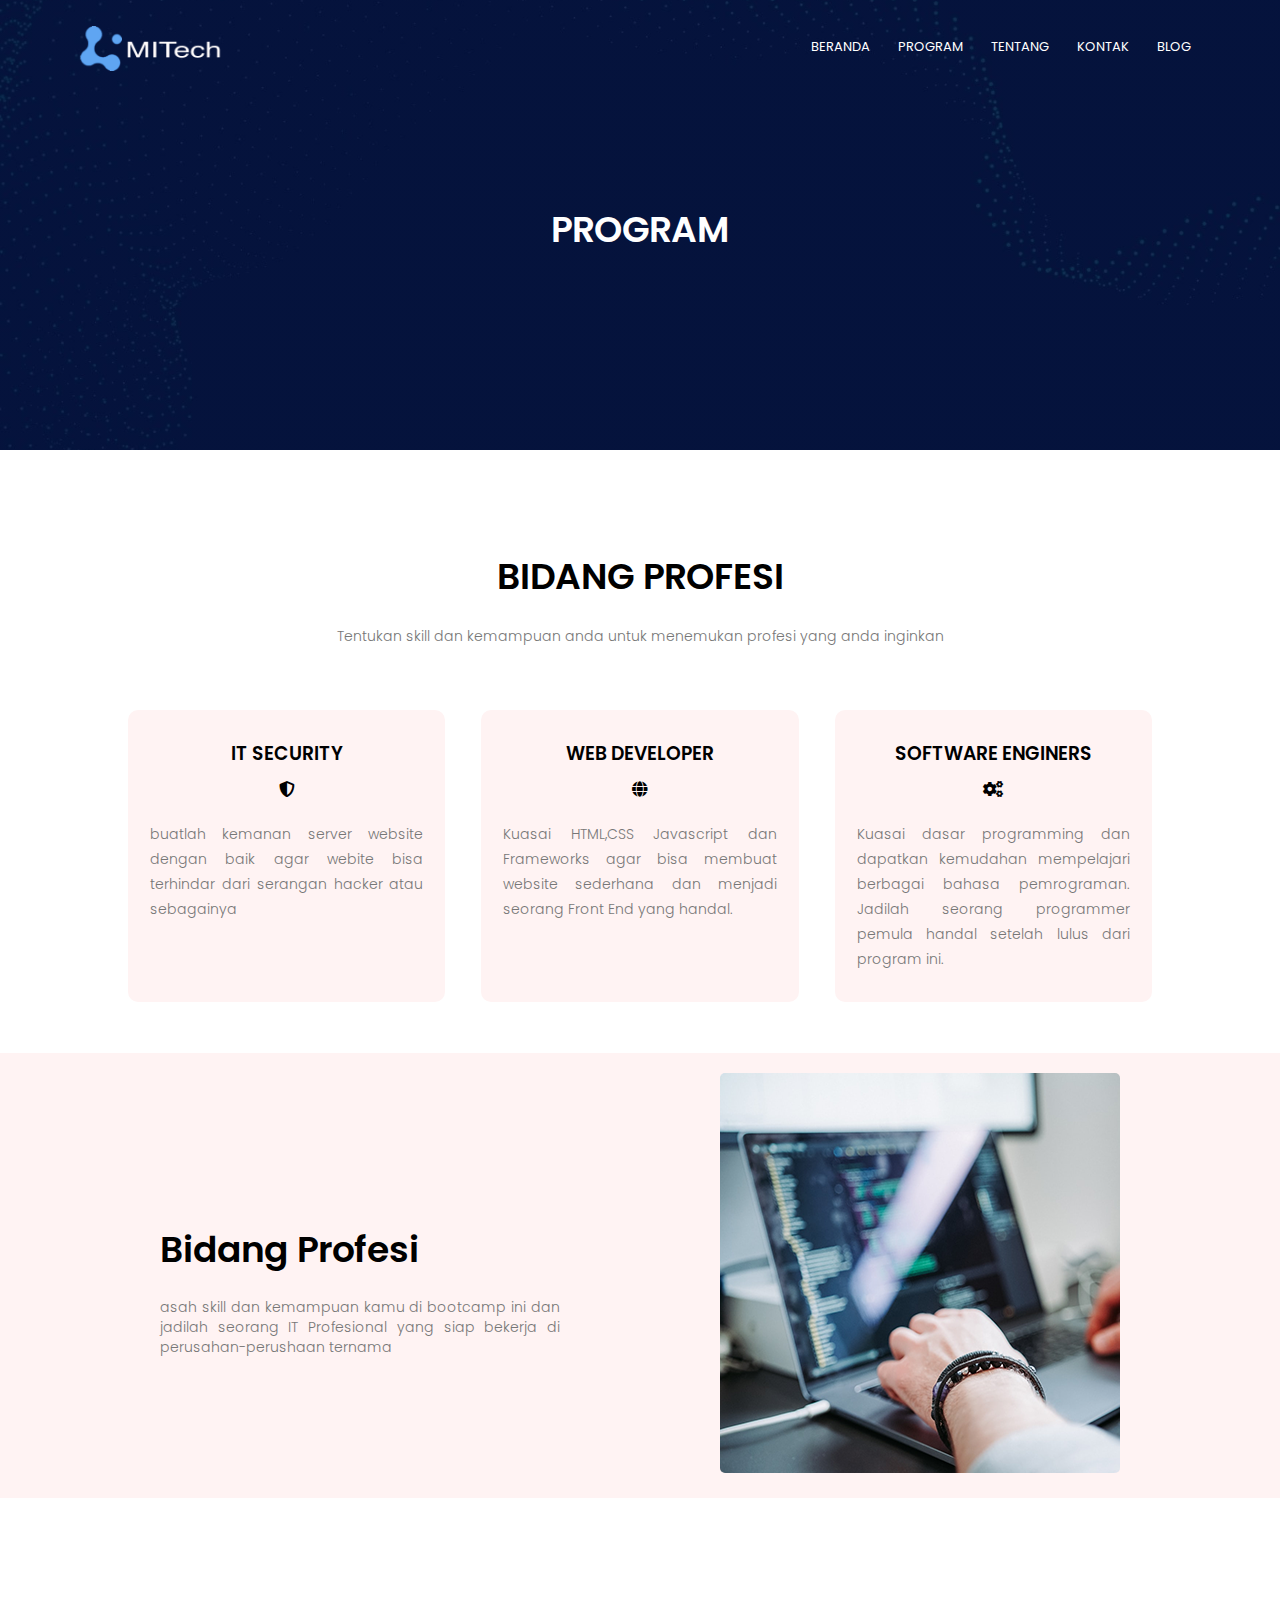
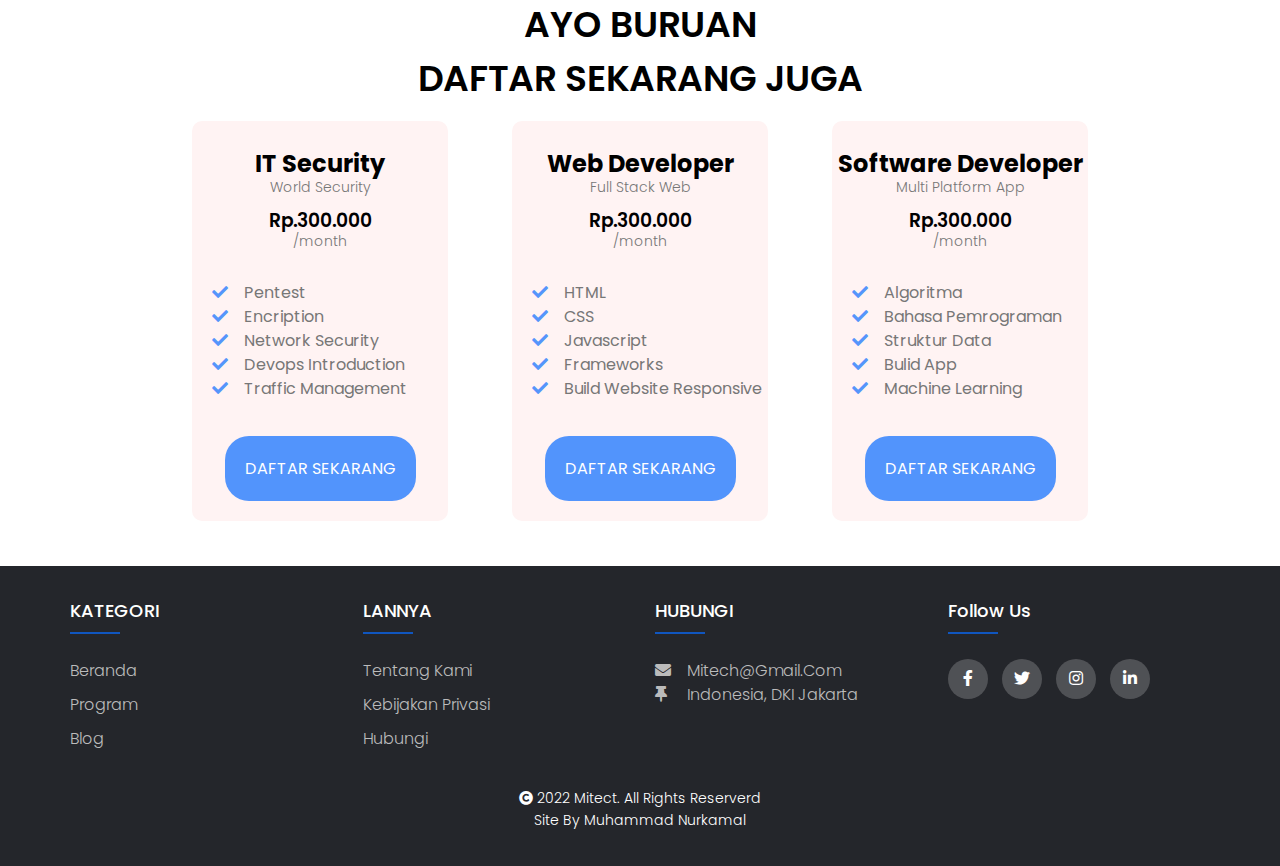
<file: course.html>
<!DOCTYPE html>
<html lang="en">

<head>
    <meta charset="UTF-8">
    <meta http-equiv="X-UA-Compatible" content="IE=edge">
    <meta name="viewport" content="width=device-width, initial-scale=1.0">
    <link rel="preconnect" href="https://fonts.googleapis.com">
    <link rel="preconnect" href="https://fonts.gstatic.com" crossorigin>
    <link href="https://fonts.googleapis.com/css2?family=Poppins:wght@700&display=swap" rel="stylesheet">
    <link rel="stylesheet" href="style.css">
    <link rel="stylesheet" href="https://stackpath.bootstrapcdn.com/font-awesome/4.7.0/css/font-awesome.min.css">
    <link rel="stylesheet" type="text/css"
        href="https://cdnjs.cloudflare.com/ajax/libs/font-awesome/5.15.1/css/all.min.css">
    <link rel="icon" type="img/png" sizes="32x32" href="images/favicon.png">
    <title>Modern IT Company - Mitech</title>
</head>

<body>

    <section>
        <div class="sub-header">
            <nav>
                <a href="index.html"><img src="images/brand.png" alt=""></a>
                <div class="nav-links" id="navLinks">
                    <i class="fa fa-times" onclick="hideMenu()"></i>
                    <ul>
                        <li><a href="index.html">BERANDA</a></li>
                        <li><a href="#profesi">PROGRAM</a></li>
                        <li><a href="about.html">TENTANG</a></li>
                        <li><a href="contact.html">KONTAK</a></li>
                        <li><a href="blog.html">BLOG</a></li>
                    </ul>
                </div>
                <i class="fa fa-bars" onclick="showMenu()"></i>
            </nav>
            <h1>PROGRAM</h1>
        </div>
    </section>

    <!-- ------course------- -->
    <section class="course" id="profesi">
        <h1>BIDANG PROFESI</h1>
        <p>Tentukan skill dan kemampuan anda untuk menemukan profesi yang anda inginkan</p>

        <div class="row">
            <div class="course-col">
                <h3>IT SECURITY</h3>
                <i class="fas fa-shield-alt"></i>
                <p>buatlah kemanan server website dengan baik agar webite bisa terhindar dari serangan hacker atau
                    sebagainya</p>
            </div>
            <div class="course-col">
                <h3>WEB DEVELOPER</h3>
                <i class="fa fa-globe" aria-hidden="true"></i>
                <p>Kuasai HTML,CSS Javascript dan Frameworks agar bisa membuat website sederhana dan menjadi seorang
                    Front End yang handal.</p>


            </div>
            <div class="course-col">
                <h3>SOFTWARE ENGINERS</h3>
                <i class="fa fa-cogs" aria-hidden="true"></i>
                <p>Kuasai dasar programming dan dapatkan kemudahan mempelajari berbagai bahasa pemrograman. Jadilah
                    seorang programmer pemula handal setelah lulus dari program ini.</p>

            </div>
        </div>

    </section>

    <!-- ----- detail program jurusan ----- -->
    <section class="head-program">
        <div class="container-program">
            <div class="row-program">
                <div class="data-program">
                    <h1>Bidang Profesi</p>
                    <p>
                        asah skill dan kemampuan kamu di bootcamp ini dan jadilah seorang IT Profesional yang siap bekerja di perusahan-perushaan ternama
                    </p>
                </div>
                <div class="data-img">
                    <img src="images/sub-program.png" alt="">
                </div>
            </div>
        </div>
    </section>

    <section class="content-program">
        <h1 class="judul">AYO BURUAN</h1>
        <h1 class="judul">DAFTAR SEKARANG JUGA</h1>
         <div class="container-content">
             <div class="row-content">
                 <!-- card -->
                 <div class="data-content">
                    <div class="data-header">
                        <h2 class="h2">IT Security</h2>
                        <p class="p">World Security</p>
                        <h3>Rp.300.000</h3>
                        <p class="p">/month</p>
                    </div>

                    <div class="data-list">
                        <ul>
                            <li><i class="fa fa-check" aria-hidden="true"></i>&emsp;Pentest</li>
                            <li><i class="fa fa-check" aria-hidden="true"></i>&emsp;Encription</li>
                            <li><i class="fa fa-check" aria-hidden="true"></i>&emsp;Network Security</li>
                            <li><i class="fa fa-check" aria-hidden="true"></i>&emsp;Devops Introduction</li>
                            <li><i class="fa fa-check" aria-hidden="true"></i>&emsp;Traffic Management</li>
                        </ul>
                    </div>

                    <div class="data-button">
                        <button>DAFTAR SEKARANG</button>
                    </div>

                </div>

                 <div class="data-content">
                    <div class="data-header">
                        <h2 class="h2">Web Developer</h2>
                        <p class="p">Full Stack Web</p>
                        <h3>Rp.300.000</h3>
                        <p class="p">/month</p>
                    </div>

                    <div class="data-list">
                        <ul>
                            <li><i class="fa fa-check" aria-hidden="true"></i>&emsp;HTML</li>
                            <li><i class="fa fa-check" aria-hidden="true"></i>&emsp;CSS</li>
                            <li><i class="fa fa-check" aria-hidden="true"></i>&emsp;Javascript</li>
                            <li><i class="fa fa-check" aria-hidden="true"></i>&emsp;Frameworks</li>
                            <li><i class="fa fa-check" aria-hidden="true"></i>&emsp;Build Website Responsive</li>
                        </ul>
                    </div>

                    <div class="data-button">
                        <button>DAFTAR SEKARANG</button>
                    </div>

                </div>

                <div class="data-content">
                    <div class="data-header">
                        <h2 class="h2">Software Developer</h2>
                        <p class="p">Multi Platform App</p>
                        <h3>Rp.300.000</h3>
                        <p class="p">/month</p>
                    </div>

                    <div class="data-list">
                        <ul>
                            <li><i class="fa fa-check" aria-hidden="true"></i>&emsp;Algoritma</li>
                            <li><i class="fa fa-check" aria-hidden="true"></i>&emsp;Bahasa Pemrograman</li>
                            <li><i class="fa fa-check" aria-hidden="true"></i>&emsp;Struktur Data</li>
                            <li><i class="fa fa-check" aria-hidden="true"></i>&emsp;Bulid App</li>
                            <li><i class="fa fa-check" aria-hidden="true"></i>&emsp;Machine Learning</li>
                        </ul>
                    </div>

                    <div class="data-button">
                        <button>DAFTAR SEKARANG</button>
                    </div>

                </div>

             </div>
         </div>
    </section>

    <!-- Footer -->
    <footer class="footer" id="footer">
        <div class="container">
           <div class="row-footer">
               <div class="footer-col">
                   <h4>KATEGORI</h4>
                   <ul>
                       <li><a href="index.html">Beranda</a></li>
                       <li><a href="course.html">Program</a></li>
                       <li><a href="blog.html">Blog</a></li>
                   </ul>
               </div>
               <div class="footer-col">
                   <h4>LANNYA</h4>
                   <ul>
                       <li><a href="about.html">Tentang Kami</a></li>
                       <li><a href="#footer">Kebijakan Privasi</a></li>
                       <li><a href="contact.html">Hubungi</a></li>
                   </ul>
               </div>
               <div class="footer-col">
                   <h4>HUBUNGI</h4>
                   <div class="contact-foot">
                    <a href="mailto:kamalzrocksteady@gmail.com"><i class="fas fa-envelope"></i>&emsp;mitech@gmail.com</a>
                    <a href="https://www.google.com/maps?ll=-6.229746,106.829518&z=10&t=m&hl=id&gl=ID&mapclient=embed&q=Jakarta+Daerah+Khusus+Ibukota+Jakarta"><i class="fas fa-thumbtack"></i>&emsp; Indonesia, DKI Jakarta</a>
                </div>
               </div>
               <div class="footer-col">
                   <h4>follow us</h4>
                   <div class="social-links">
                       <a href="https://www.facebook.com/muhammad.nurkamal.9699"><i class="fab fa-facebook-f"></i></a>
                       <a href="#footer"><i class="fab fa-twitter"></i></a>
                       <a href="https://www.instagram.com/kamalz45/"><i class="fab fa-instagram"></i></a>
                       <a href="#footer"><i class="fab fa-linkedin-in"></i></a>
                   </div>
               </div>
           </div>
        </div>
        <div class="copyright">
            <p><i class="fa fa-copyright" aria-hidden="true"></i>    2022 Mitect. All Rights Reserverd</p>
            <p>Site By Muhammad Nurkamal</p>
        </div>
     </footer>

    
<!-- Ini Javascript -->
<script>
    var navLinks = document.getElementById("navLinks")
    function showMenu(){
        navLinks.style.right = "0";
    }

    function hideMenu(){
        navLinks.style.right = "-200px";
    }

</script>
    
</body>
</file>
<file: style.css>
* {
    margin: 0;
    padding: 0;
    font-family:
        'Poppins', sans-serif;
}

html {
    scroll-behavior: smooth;
}

.header {
    min-height: 100vh;
    width: 100%;
    /* height: 100vh; */
    background-image: linear-gradient(rgba(4, 9, 30, 0.7), rgba(4, 9, 30, 0.7)), url(images/banner.png);
    background-position: center;
    background-size: relative;
}

nav {
    display: flex;
    padding: 2% 6%;
    justify-content: space-between;
    z-index: 2;

}

nav img {
    width: 150px;

}

.nav-links {
    flex: 1;
    text-align: right;
}

.nav-links ul li {
    list-style: none;
    display: inline-block;
    padding: 8px 12px;
    position: relative;
}

.nav-links ul li a {
    color: #fff;
    text-decoration: none;
    font-size: 13px;
}

.nav-links ul li::after {
    content: '';
    width: 0%;
    height: 2px;
    background: rgba(8, 107, 255, 0.7);
    display: block;
    margin: auto;
    transition: 0.5s;
}

.nav-links ul li:hover::after {
    width: 100%;
}

.text-box {
    width: 90%;
    color: #fff;
    position: absolute;
    top: 50%;
    left: 50%;
    transform: translate(-50%, -50%);
    text-align: center;
}

.text-box h1 {
    font-size: 62px;

}

.text-box p {
    margin: 10px 0 40px;
    font-size: 18px;
    line-height: 20px;
    color: #fff;
}

.hero-btn {
    display: inline-block;
    text-decoration: none;
    color: rgba(8, 107, 255, 0.7);
    border: 1px solid rgb(0, 174, 255);
    padding: 12px 34px;
    cursor: pointer;
}

.hero-btn:hover {
    border: 1px solid rgba(8, 107, 255, 0.7);
    background: rgba(8, 107, 255, 0.7);
    color: #fff;
    transition: 1s;
}

nav .fa {
    display: none;
}

@media(max-width: 700px) {
    .text-box h1 {
        font-size: 20px;

    }

    .nav-links ul li {
        display: block;
    }

    .nav-links {
        position: fixed;
        background: rgba(8, 107, 255, 1);
        height: 100vh;
        width: 200px;
        top: 0;
        right: -200px;
        text-align: left;
        z-index: 2;
        transition: 1s;
    }

    nav .fa {
        display: block;
        color: #fff;
        margin: 10px;
        font-size: 22px;
        cursor: pointer;
    }

    .nav-links ul {
        padding: 30px;

    }

}


/* ---- ini bagian program profesi ----- */

.course {
    width: 80%;
    margin: auto;
    text-align: center;
    padding-top: 100px;
}

h1 {
    font-size: 36px;
    font-weight: 600;
}

p {
    color: #777;
    font-size: 14px;
    font-weight: 300;
    line-height: 10px;
    padding: 10px;
}

.row {
    margin-top: 5%;
    display: flex;
    justify-content: space-between;

}

.course P {
    line-height: 25px;
    text-align: justify;
    text-align: center;
    margin-top: 10px;
}

.course-col {
    flex-basis: 31%;
    background: #fff3f3;
    border-radius: 10px;
    margin-bottom: 5%;
    padding: 20px 12px;
    box-sizing: border-box;
    transition: 0.5s;
}

.course-col h4 {
    text-align: center;
    font-weight: 200;
    margin-top: -10px;
    margin-bottom: 15px;
}

h3 {
    text-align: center;
    font-weight: 600;
    margin: 10px 0;

}

.course-col P {
    line-height: 25px;
    text-align: justify;
}

.course-col:hover {
    box-shadow: 0 0 20px 0 rgba(0, 0, 0, 0.2);
}

@media(max-width: 700px) {
    .row {
        flex-direction: column;
    }
}


/* ---------- */

.campus {
    width: 80%;
    margin: auto;
    text-align: center;
    padding-top: 50px;
}

.campus p {
    line-height: 25px;
    text-align: justify;
    text-align: center;
}

.campus-col {
    flex-basis: 32%;
    border-radius: 10px;
    margin-bottom: 30px;
    position: relative;
    overflow: hidden;
}

.campus-col img {
    width: 100%;
    display: block;
}

.layer {
    background: transparent;
    height: 100%;
    width: 100%;
    position: absolute;
    top: 0;
    left: 0;
    transition: 0.5s;
}

.layer:hover {
    background: rgba(8, 107, 255, 0.7);

}

.layer h3 {
    width: 100%;
    font-weight: 500;
    color: #fff;
    font-size: 26px;
    bottom: 0;
    left: 50%;
    transform: translate(-50%);
    position: absolute;
    opacity: 0;
    transition: 0.5s;
}

.layer:hover h3 {
    bottom: 49%;
    opacity: 1;

}


/* -----Fasilities----- */
.facilities {
    width: 80%;
    margin: auto;
    text-align: center;
    padding-top: 100px;
}

.facilities-col {
    flex-basis: 31%;
    border-radius: 10px;
    margin-bottom: 5%;
    text-align: left;
}

.facilities-col img {
    width: 100%;
    border-radius: 10px;
}

.facilities-col p {
    padding: 0;
    line-height: 25px;
    text-align: justify;
    text-align: center;
}

.facilities-col h3 {
    margin-top: 16px;
    margin-bottom: 15px;
    text-align: center;
}

/* ----- testimonials ----- */
.testimonials {
    width: 80%;
    margin: auto;
    padding-top: 100px;
    text-align: center;
}

.testimonial-col {
    flex-basis: 44%;
    border-radius: 10px;
    margin-bottom: 5%;
    text-align: left;
    background: #fff3f3;
    padding: 25px;
    cursor: pointer;
    display: flex;
}

.testimonial-col p {
    line-height: 20px;
}

.testimonial-col img {
    height: 40px;
    margin-left: 5px;
    margin-right: 30px;
    border-radius: 50%;
}

.testimonial-col p {
    padding: 0;
}

.testimonial-col h3 {
    margin-top: 15px;
    text-align: center;
}

.testimonial-col .fa {
    color: #f44336;
}

@media(max-width: 700px) {
    .testimonial-col img {
        margin-left: 0px;
        margin-right: 15px;
    }

    .testimonials p {
        line-height: 20px;
    }
}

/* ---call to action ---- */
.cta {
    margin: 100px auto;
    width: 80%;
    background-image: linear-gradient(rgba(0, 0, 0, 0.7), rgba(0, 0, 0, 0.7)), url(images/banner2.jpg);
    background-position: center;
    background-size: cover;
    border-radius: 10px;
    text-align: center;
    padding: 100px 0;
}

.cta h1 {
    color: #fff;
    margin-bottom: 40px;
    padding: 0 5px;
}

@media(max-width:700px) {
    .cta h1 {
        font-size: 24px;
    }
}

/* --- footer ---- */
@import url('https://fonts.googleapis.com/css2?family=Poppins:wght@300;400;500;600;700&display=swap');

body {
    line-height: 1.5;
    font-family: 'Poppins', sans-serif;
}

* {
    margin: 0;
    padding: 0;
    box-sizing: border-box;
}

.container {
    max-width: 1170px;
    margin: auto;
}

.row-footer {
    display: flex;
    flex-wrap: wrap;
    padding-top: 30px;

}

ul {
    list-style: none;
}

.footer {
    background-color: #24262b;
    padding: 1px 0;
}

/* .footer p {
   
} */

.footer-col {
    width: 25%;
    padding: 0 15px;
}

.contact-foot a {
    display: block;
    color: #fff;
    text-decoration: none;
    font-size: 16px;
    text-transform: capitalize;
    color: #ffffff;
    font-weight: 300;
    color: #bbbbbb;
    display: block;
    transition: all 0.3s ease;
}

.contact-foot a:hover {
    color: #ffffff;
    padding-left: 8px;
}

.footer-col .fa {
    color: #fff;
}

.footer-col h4 {
    font-size: 18px;
    color: #ffffff;
    text-transform: capitalize;
    margin-bottom: 35px;
    font-weight: 500;
    position: relative;
}

.footer-col h4::before {
    content: '';
    position: absolute;
    left: 0;
    bottom: -10px;
    background-color: rgba(8, 107, 255, 0.7);
    height: 2px;
    box-sizing: border-box;
    width: 50px;
}

.footer-col ul li:not(:last-child) {
    margin-bottom: 10px;
}

.footer-col ul li a {
    font-size: 16px;
    text-transform: capitalize;
    color: #ffffff;
    text-decoration: none;
    font-weight: 300;
    color: #bbbbbb;
    display: block;
    transition: all 0.3s ease;
}

.footer-col ul li a:hover {
    color: #ffffff;
    padding-left: 8px;
}

.footer-col .social-links a {
    display: inline-block;
    height: 40px;
    width: 40px;
    background-color: rgba(255, 255, 255, 0.2);
    margin: 0 10px 10px 0;
    text-align: center;
    line-height: 40px;
    border-radius: 50%;
    color: #ffffff;
    transition: all 0.5s ease;
}

.footer-col .social-links a:hover {
    color: #24262b;
    background-color: #ffffff;
}

.copyright{
    margin: 15px 0;
    padding: 20px 0;
}

.copyright p{
    width: 80%;
    margin: auto;
    color: #fff;
    text-align: center;
    padding: 5px;
}


/*responsive*/
@media(max-width: 767px) {
    .footer-col {
        width: 50%;
        margin-bottom: 30px;
        /* justify-content: center;
        align-items: center; */
    }

    .container {
        display: flex;
        justify-content: center;
        align-items: center;
        padding-left: 50px;
    }
}

@media(max-width: 700px) {
    .container {
        display: flex;
    }
}

@media(max-width: 574px) {
    .footer-col {
        width: 100%;
    }

    .container {
        display: flex;
        justify-content: center;
        align-items: center;
    }
}



/* ------tentang kami ------ */
.sub-header {
    height: 50vh;
    width: 100%;
    background-image: linear-gradient(rgba(4, 9, 30, 0.7), rgba(4, 9, 30, 0.7)), url(images/bannerprocessing.jpeg);
    background-position: center;
    background-size: cover;
    text-align: center;
    color: #fff;
}

.sub-header h1 {
    margin-top: 100px;
}

.about-us {
    width: 80%;
    margin: auto;
    padding-top: 80px;
    padding-bottom: 50px;
}

.about-col {
    flex-basis: 48%;
    padding: 30px 2px;
}

.about-col img {
    width: 100%;
}

.about-col h1 {
    padding-top: 0;
}

.about-col p {
    padding: 15px 0 25px;
    line-height: 20px;
}


.blue-btn:hover {
    color: #fff;
}

/* ------ tentang blog ------ */
.blog-content {
    width: 80%;
    margin: auto;
    padding: 60px 0;
}

.blog-left {
    flex-basis: 65%;
}

.blog-left img {
    width: 100%;
}

.blog-left h2 {
    color: #222;
    font-weight: 30px 0;
    margin-bottom: 5px;
}

.blog-left p {
    line-height: 20px;
    text-align: justify;
    color: #555;
    padding: 0;
}

.blog-left div {
    width: 640px;
    box-sizing: border-box;
}

.blog-left div img {
    padding: 5px 10px;
    background-position: center;
}

.blog-left ol {
    padding: 0 20px;
}

.blog-right {
    flex-basis: 32%;
}

.blog-right h3 {
    background: #f44336;
    color: #fff;
    padding: 7px 0;
    font-size: 16px;
    margin-bottom: 20px;
}

.blog-right div {
    display: flex;
    align-items: center;
    justify-content: space-between;
    color: #555;
    padding: 8px;
    box-sizing: border-box;
}

.comment-box {
    border: 1px solid #ccc;
    margin: 50px 0;
    padding: 10px 20px;
}

.comment-box h3 {
    text-align: left;
}

.comment-form input,
.comment-form textarea {
    width: 100%;
    padding: 10px;
    margin: 15px 0;
    box-sizing: border-box;
    border: none;
    outline: none;
    background: #ccc;

}

.comment-form button {
    margin: 10px 0;
}

/* ----responsive---- */
@media(max-width:700px) {
    .sub-header h1 {
        font-size: 24px;
    }

    .blog-left {
        width: 100%;
    }

    .blog-left ol {
        width: 100%;
    }

    .blog-left div {
        width: 100%;
    }
}

/* ----- kontak kami ----- */
.location {
    width: 80%;
    margin: auto;
    padding: 80px 0;
}

.location iframe {
    width: 100%;

}

.contact-us {
    width: 80%;
    margin: auto;
}

.contact-col {
    flex-basis: 48%;
    margin-bottom: 30px;
}

.contact-col div {
    display: flex;
    align-items: center;
    margin-bottom: 40px;
}

.contact-col div .fa {
    font-size: 28px;
    color: rgba(8, 107, 255, 0.7);
    margin: 10px;
    margin-right: 30px;
}

.contact-col div p {
    padding: 0;
}

.contact-col div h5 {
    font-size: 20px;
    margin-bottom: 5px;
    color: #555;
    font-weight: 400;
}

.contact-col input,
.contact-col textarea {
    width: 100%;
    padding: 15px;
    margin-bottom: 17px;
    outline: none;
    border: 1px solid #ccc;
    box-sizing: border-box;
}








/* sub-bab program */
.head-program{
    width: 100%;
    /* height: 500px; */
    background-color: #fff3f3;
    padding-bottom: 25px;
    display: flex;
    /* overflow:scroll; */
    margin-bottom: 100px;
}
.container-program{
    width: 100%;
    margin: auto;
}
.row-program{
    display: flex;
    justify-content: space-evenly;
    align-items: center;
    /* flex-wrap: wrap; */
    margin-top: 20px;

    
}

.data-program{
    width: 400px;
    height: 100px;
    text-align: justify;
    /* border: 5px solid salmon; */
}

.data-program p{
    padding: 0;
    margin-top: 20px;
    line-height: 20px;
}

.data-img{
    width: 400px;
    height: 400px;
    border-radius: 5%;
    /* border: 5px solid salmon; */
}

.data-img img{
    width: 400px;
    height: 400px;
    border-radius: 5px;
}

/* ---resposive--- */


@media(max-width: 700px){
    .container-program{
        width: 70%;
        margin: 15px auto;
    }

    .row-program{
        flex-direction: column-reverse;
        text-align: justify;
    }

    .data-program{
        text-align: center;
    }

    .row-program{
        margin-top: 40px;
        margin: 5px 0;
    }
    
}

/* ---ini adalah konten sub program--- */
.content-program{
    padding: 0;
    margin: 0;
}
.judul{
    text-align: center;
}
.container-content{
    width: 80%;
    margin: 15px auto;

}

.row-content{
    display: flex;
    justify-content: space-evenly;
}

.data-content{
    display: flex;
    flex-direction: column;
    flex-basis: 25%;
    height: 400px;
    border-radius: 10px;
    margin-bottom: 30px;
    background-color: #fff3f3;
}

/* data header */
.data-header{
    text-align: center;
    margin: 10px 0;
    padding: 10px 0;
    /* border: 3px solid salmon; */
}
.data-header h3{
    margin: 0;
}

.data-header .h2 {
    margin-top: 5px;
}

.p{
    padding: 0;
    margin-bottom: 15px;
}

/* data list */
.data-list{
    /* border: 3px solid salmon; */
    text-align: left;
    margin-bottom: 5px;
    color: #777;
}

.data-list ul{
    color: #777;
    padding-left: 20px;
}
.data-list .fa{
    color: rgba(8, 107, 255, 0.7);
}


/* data button */
.data-button{
    /* border: 3px solid salmon; */
    text-align: center;
    margin: 30px 0;
    
}

.data-content button{
    /* padding: 10px 40px; */
    padding: 1.25rem;
    border: none;
    font-size: 1rem;
    border-radius: 1.5rem;
    background: rgba(8, 107, 255, 0.7);
    color: #fff;
    cursor: pointer;
    transition: .4s;
}

.data-content button:hover{
    box-shadow: 0 12px 24px hsla(220, 95%, 54%, .2);
    opacity: 0.50;
}

/* ----responsive---- */
@media(max-width:700px){
    .row-content{
        display: flex;
        flex-direction: column;
        justify-content: space-evenly;
    }

    

   
}
</file>
